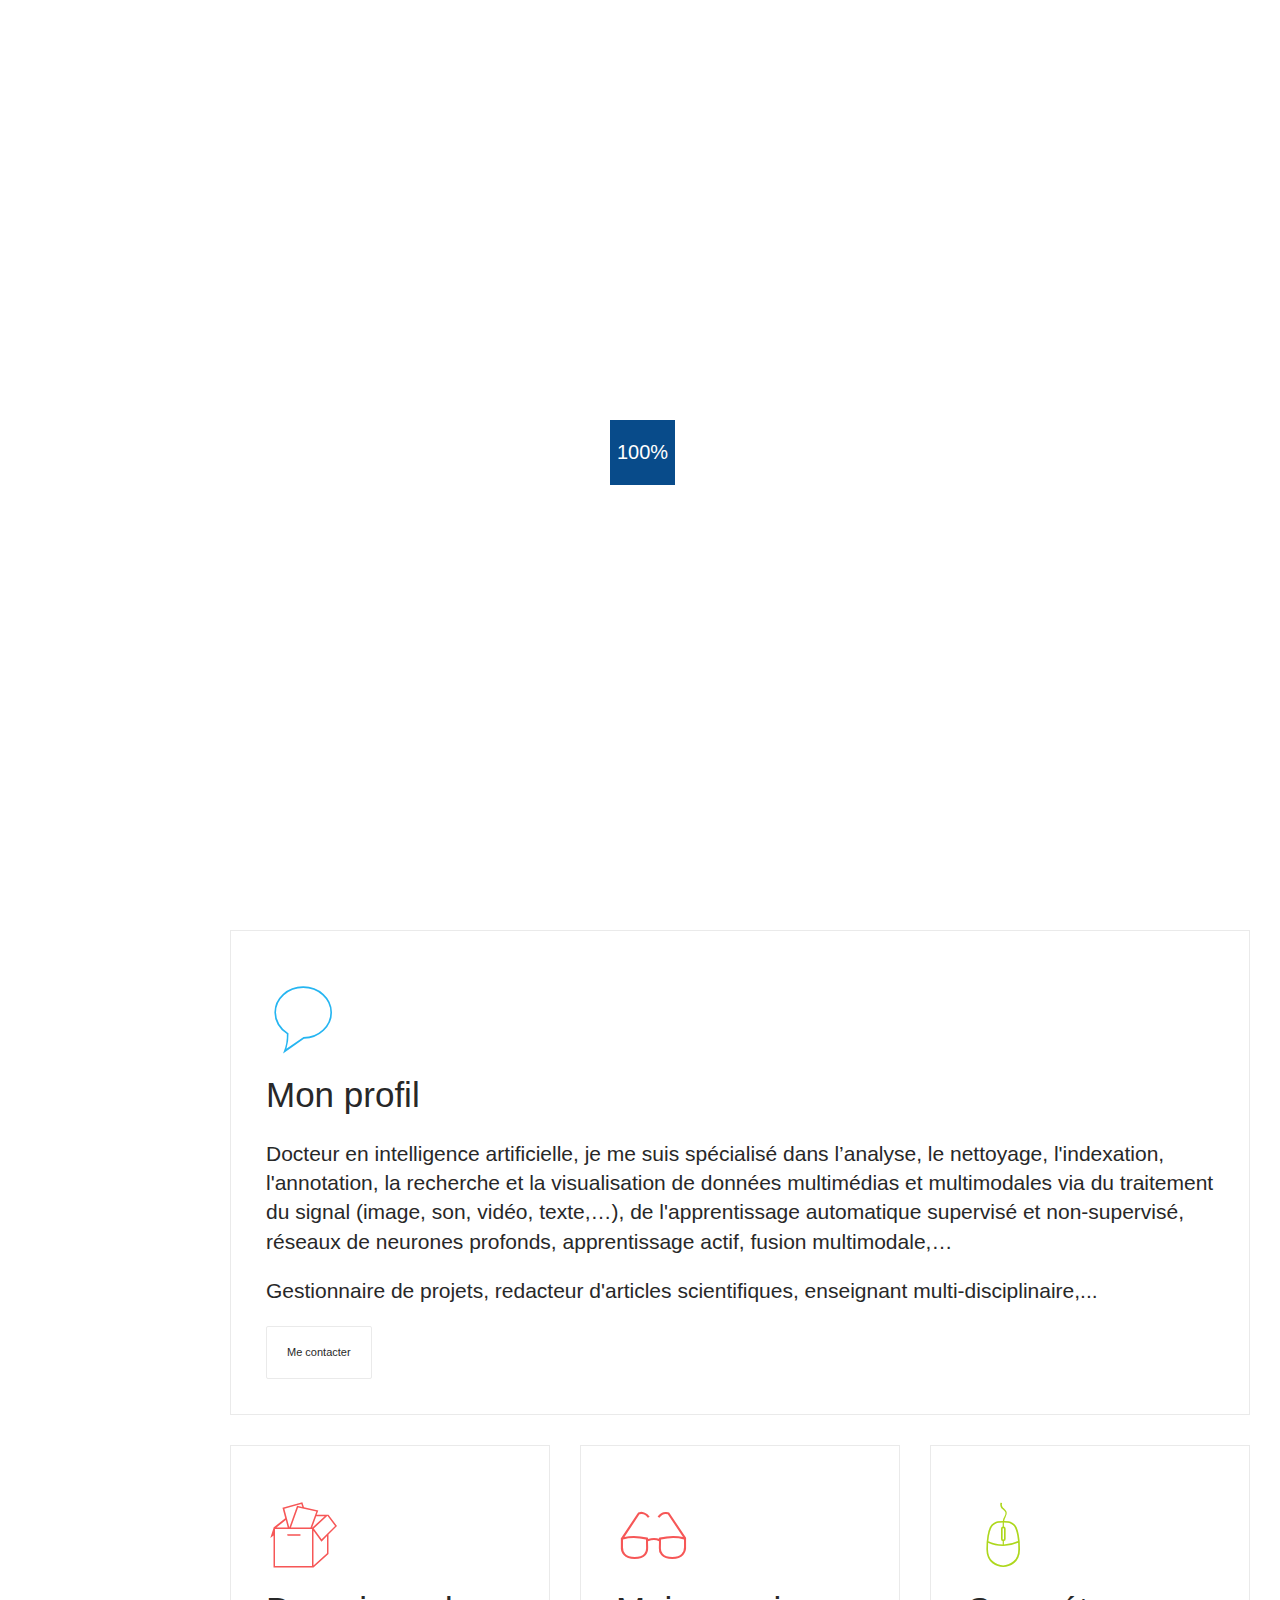
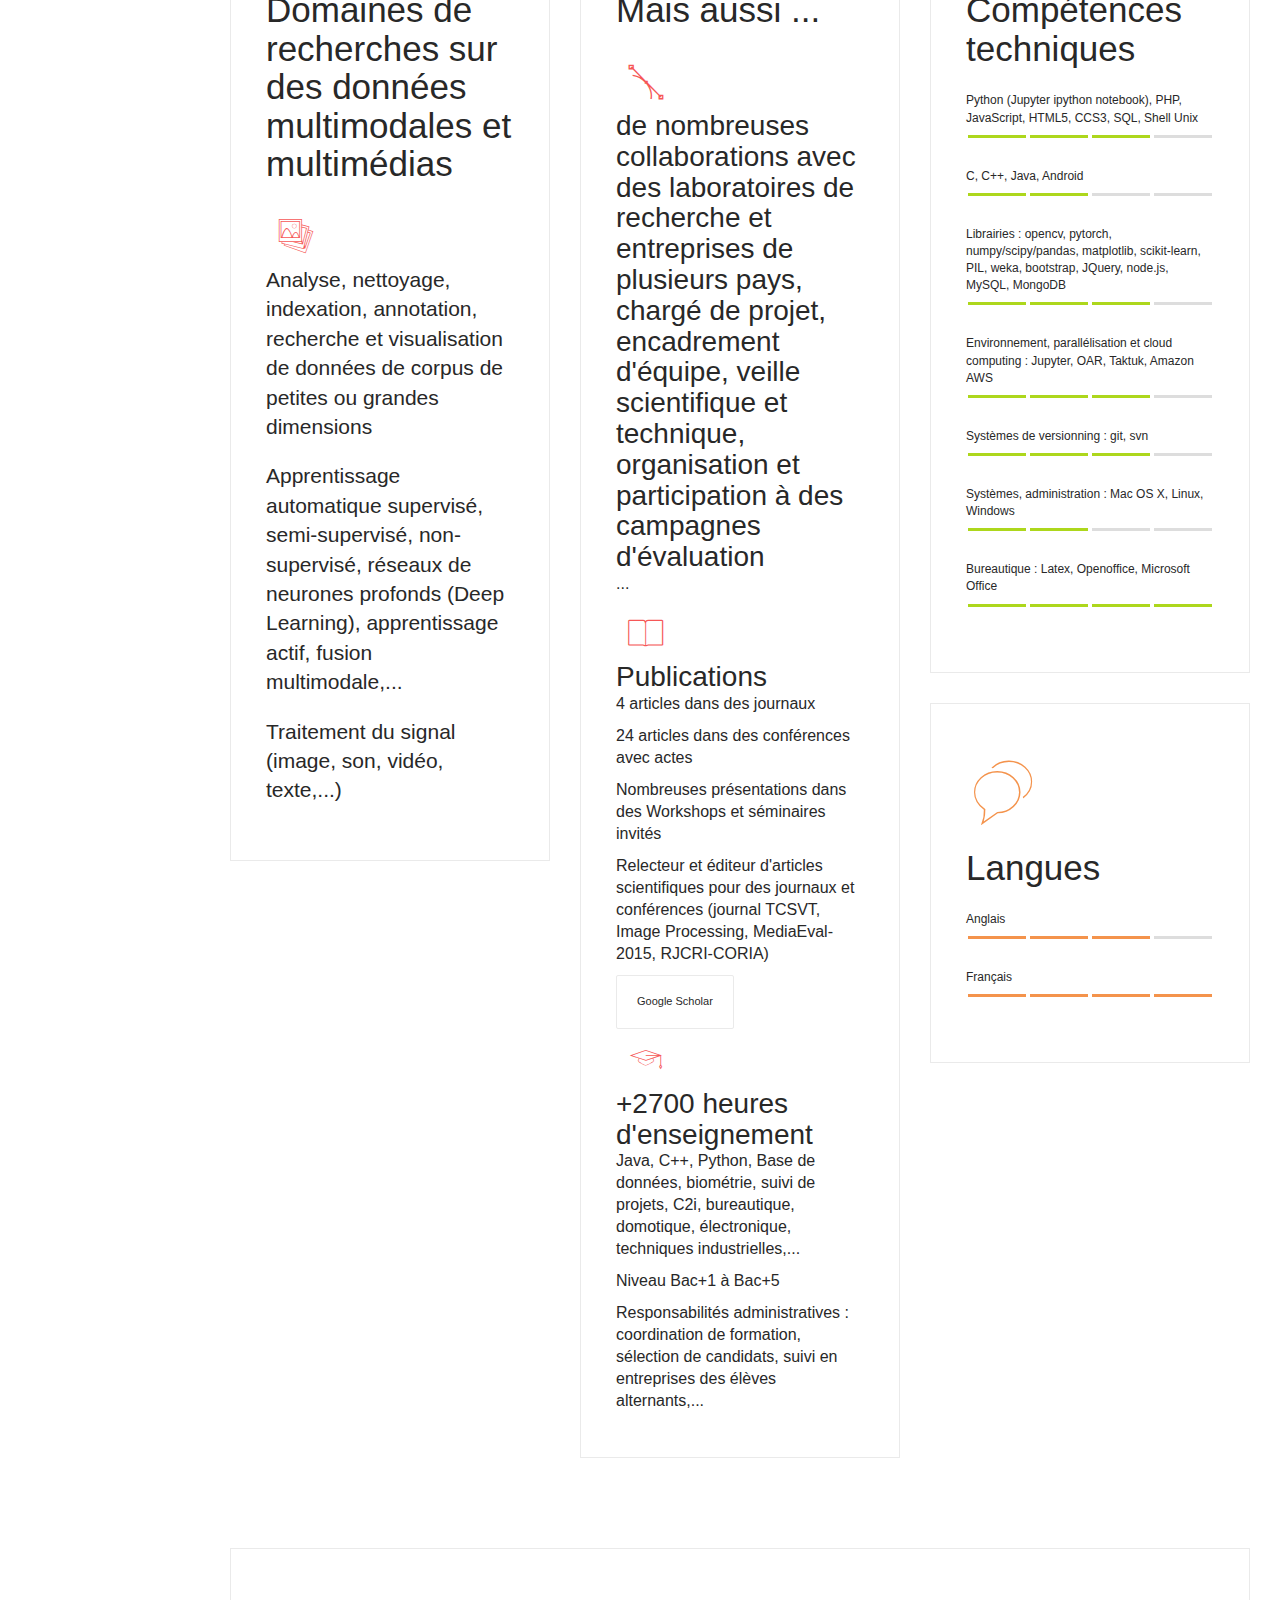
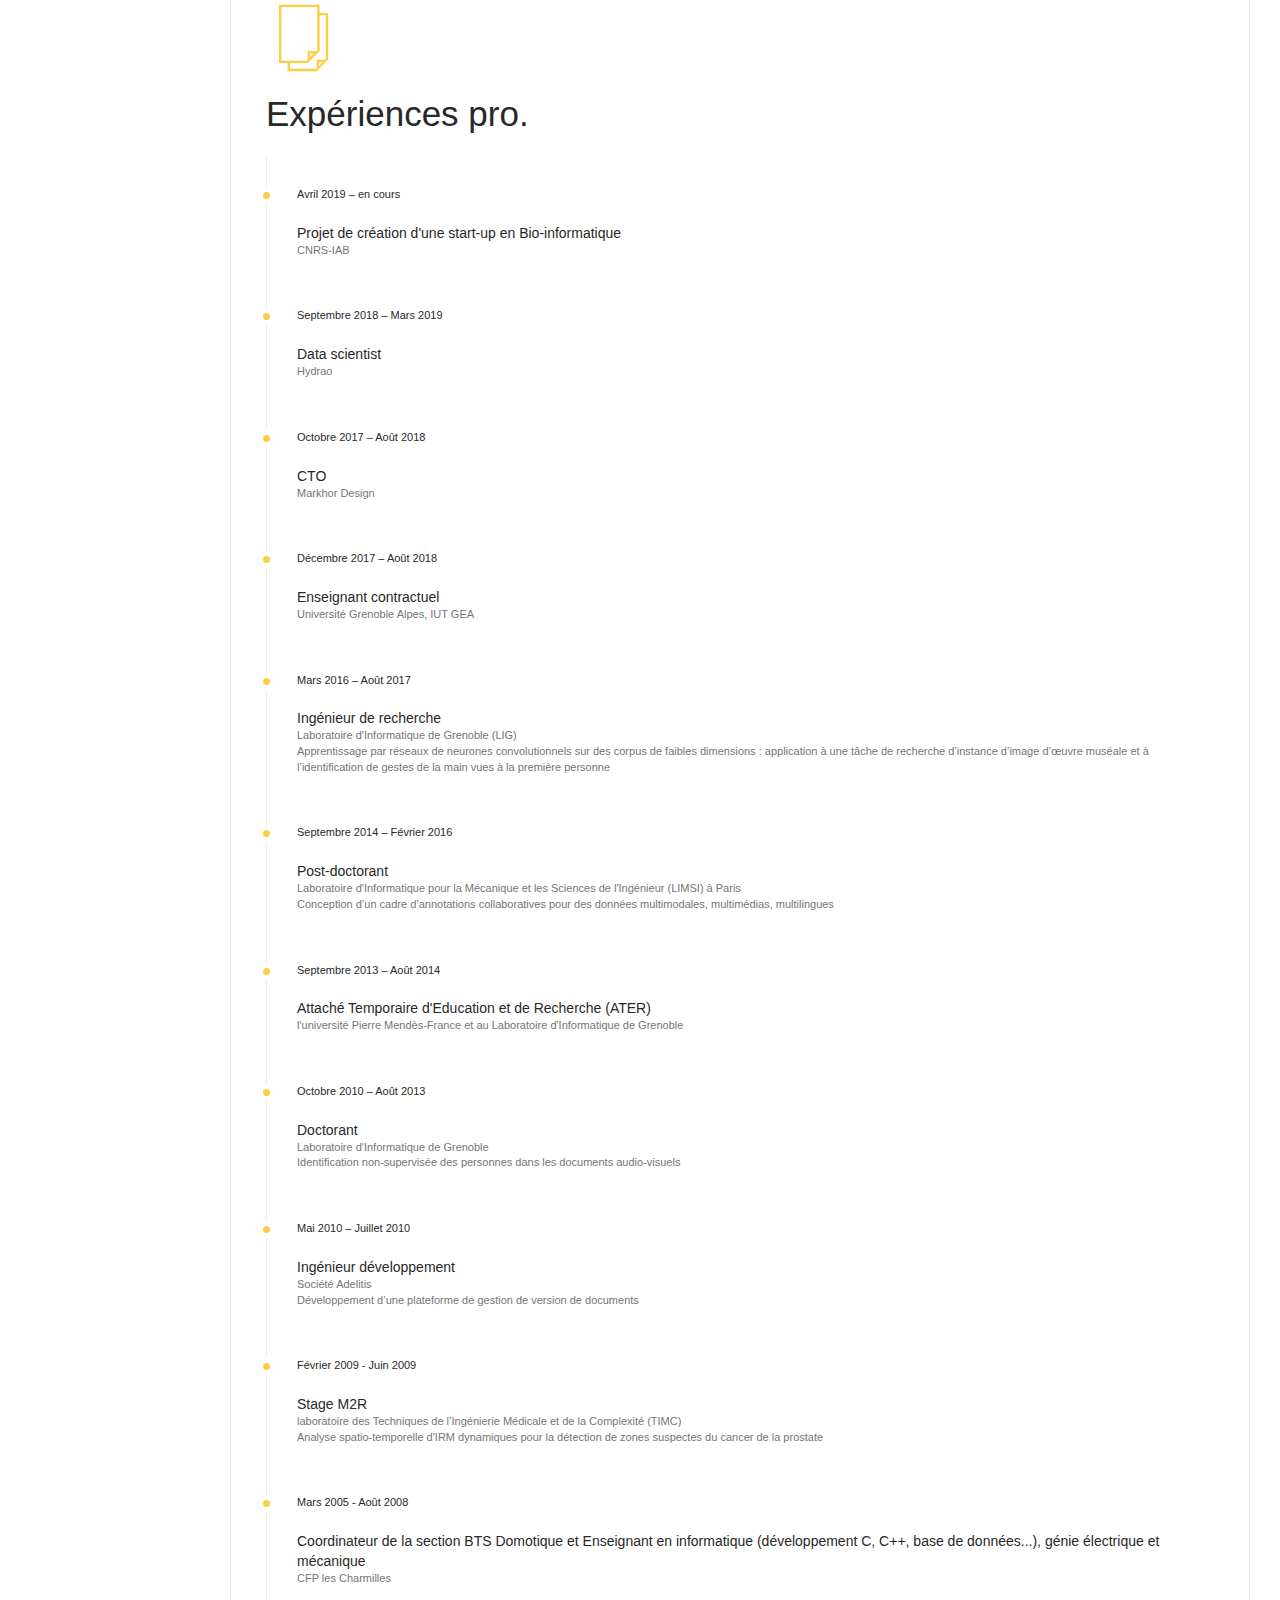
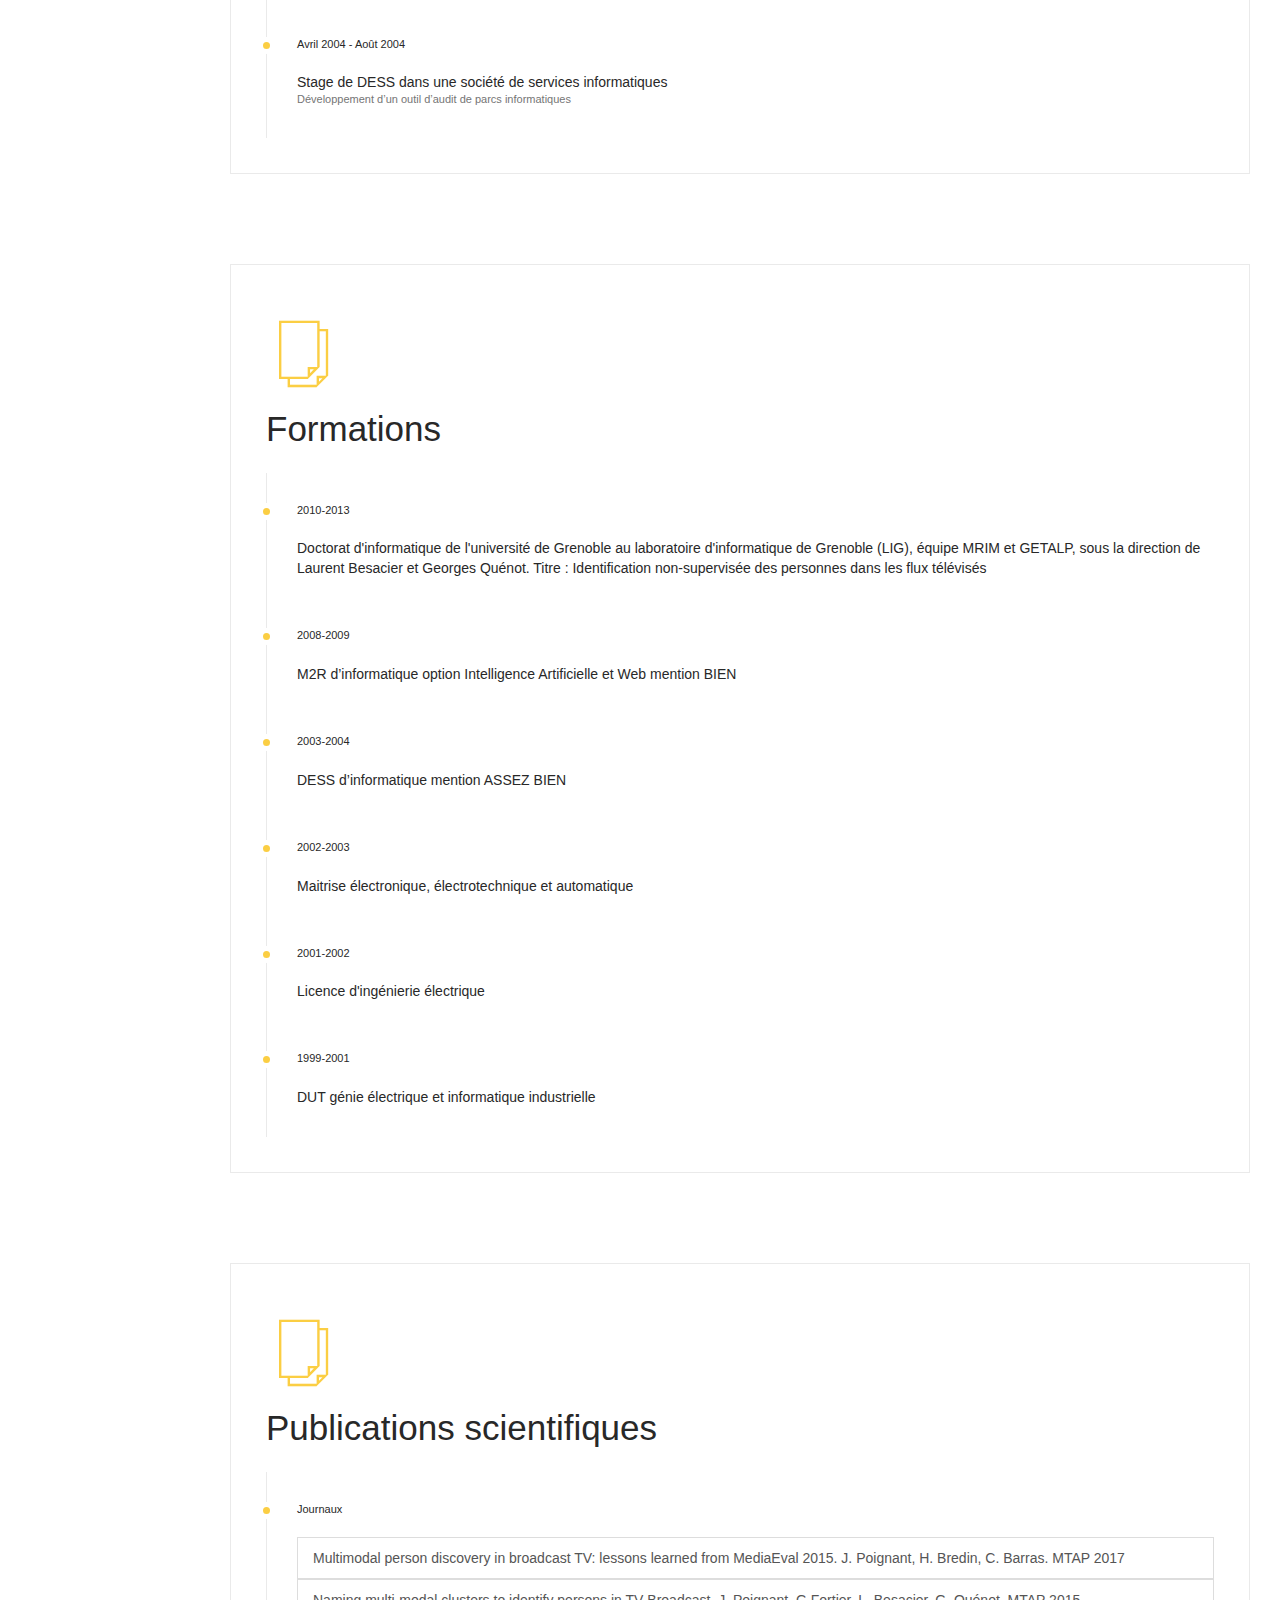
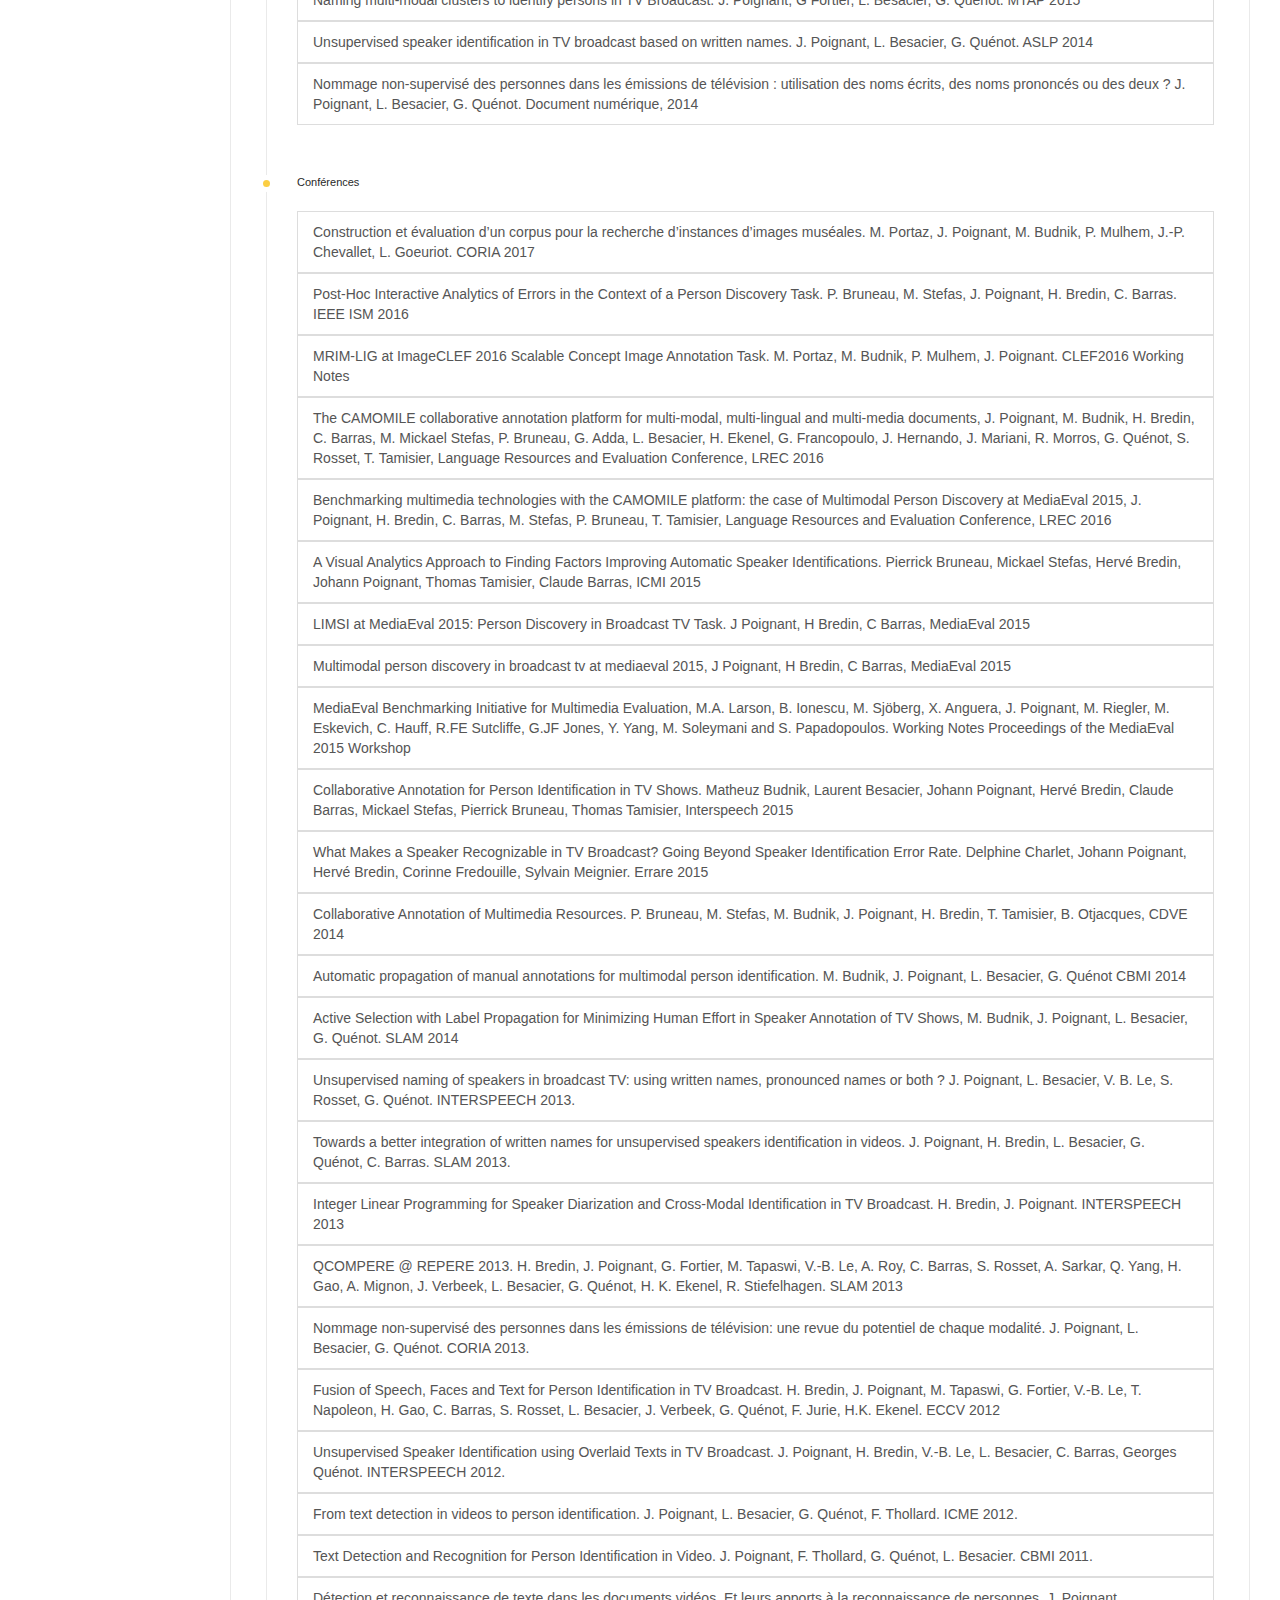
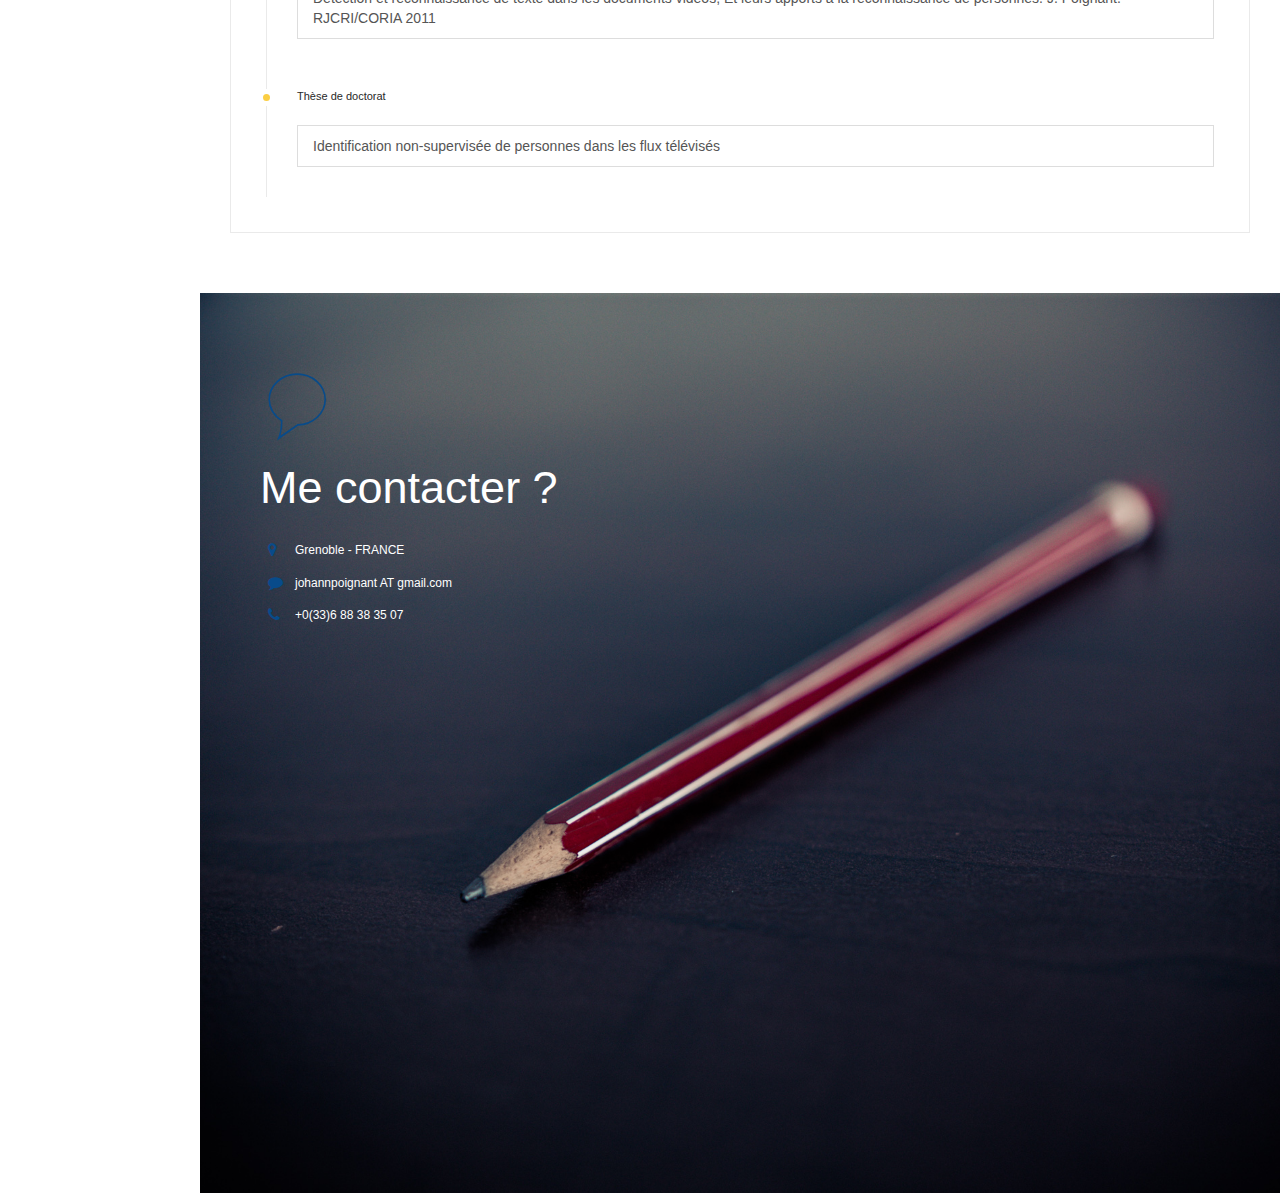
<file: index.html>
<!DOCTYPE html>
<html lang="fr">
<head>
  <title>Johann Poignant</title>
  <meta http-equiv="Content-Type" content="text/html; charset=UTF-8" />
  <meta name="viewport" content="width=device-width, initial-scale=1">
  <meta name="author" content="Johann Poignant" />  
  <meta name="description" content="Johann Poignant, ingénieur de recherche">
  <meta name="keywords" content="ingenieur, informatique, Traitement du signal, apprentissage automatique, deep learning, fusion multimodale, recherche d’information, interactions homme-machine, annotation de données multi-modales, C, C++, Python, PHP, JavaScript, HTML5, CSS3, bootstrap, SQL, opencv, pytorch, Mac OS X, Linux, Windows, git, svn">

  <link rel="stylesheet" href="css/bootstrap.min.css">
  <link rel="stylesheet" type="text/css" href="css/font-awesome.min.css" />
  <link rel="stylesheet" type="text/css" href="css/animations.css" />
  <link rel="stylesheet" type="text/css" href="css/flaticon.css" />
  <link rel="stylesheet" href="css/style.css" type="text/css">

  <script type="text/javascript" src="js/jquery-1.10.2.min.js"></script>
  <script type="text/javascript" src="js/bootstrap.min.js"></script>
  <script type="text/javascript" src="js/page-loader.js"></script>
  <script type="text/javascript" src="js/jquery.appear.js"></script>
  <script type="text/javascript" src="js/waypoints.min.js"></script>
  <script src="js/script.js"></script>
</head>

<body>

  <div id="page-loader">  </div>

  <header id="nav-content" class="vertical-nav nav-white">
    <div class="my-logo">
      <a class="js-scrollTo" href="#profile"><img src="images/moi.jpg" alt="" /></a>
    </div>
      
    <ul class="menu nav me-nav rotate-icon">
      <li class="menu-item"><a class="js-scrollTo" href="#resume"> <span> Mon profil </span><i class="fa fa-user"></i></a></li>
      <li class="menu-item"><a class="js-scrollTo" href="#Expe"> <span> Expériences pro. </span><i class="fa fa-briefcase"></i></a></li>
      <li class="menu-item"><a class="js-scrollTo" href="#Formation"> <span> Formations </span><i class="fa fa-graduation-cap"></i></a></li>
      <li class="menu-item"><a class="js-scrollTo" href="#Publi"> <span> Publications </span><i class="fa fa-pencil-square-o"></i></a></li>
      <li class="menu-item"><a class="js-scrollTo" href="#contact"> <span> Contact </span><i class="fa fa-envelope-o"></i></a></li>
    </ul>
  </header>

  <div id="page-content">
    <section id="profile" class="black">
      <div class="content padded dark">
        <div class="top-bar">
          <div class="pull-left">
            <ul class="social-icons si-pull-up">
              <li id="LanguageVersion"><a href="http://johannpoignant.github.io/index_en.html"><img class="fa" src="images/FR-EN.png" alt="English version"></a></li>
            </ul>
          </div>
          <div class="pull-right">
            <ul class="social-icons si-pull-up">
              <li><a href="https://www.linkedin.com/in/johann-poignant-33b593137" target="_blank"><i class="fa fa-linkedin"></i></a></li>
              <li><a href="https://github.com/johannpoignant" target="_blank"><i class="fa fa-github"></i></a></li>
              <!--<li><a href="https://scholar.google.fr/citations?user=BxwURbMAAAAJ&hl=fr" target="_blank"><img class="fa" id="scholarIcon" src="images/Google-Scholar.png" alt="Google scholar"></a></li>-->
            </ul>
          </div>
        </div>
        
        <div class="profile-content">
          <h2 class="short">Johann Poignant</h2>
          <h5>Chercheur en intelligence artificielle</h5>
        </div>
        
        <div class="bottom-bar profile-bottom-bar hidden-xs">
          <ul class="list-inline">
            <li><i class="inline-icon icon-before-and-after text-primary fa fa-map-marker"></i>Grenoble - FRANCE</li>
            <li><i class="inline-icon icon-before-and-after text-primary fa fa-envelope-o"></i>johannpoignant AT gmail.com</li>
            <li><i class="inline-icon icon-before-and-after text-primary fa fa-phone"></i>+0(33)6 88 38 35 07</li>
            <li><i class="inline-icon icon-before-and-after text-primary fa fa-pencil-square-o"></i> <a href="https://scholar.google.fr/citations?user=BxwURbMAAAAJ" target="_blank">Google Scholar</a></li>
          </ul>
        </div>
      </div>      
    </section>

    <section id="resume">  
      <div class="content padded-short">
        <div class="row">
          <div class="col-md-12">
            <div class="resume-box animated slide-in-top">
              <i class="title-icon text-blue flaticon-speech43"></i>
              <h3>Mon profil</h3>
                <p class="lead">Docteur en intelligence artificielle, je me suis spécialisé dans l’analyse, le nettoyage, l'indexation, l'annotation, la recherche et la visualisation de données multimédias et multimodales via du traitement du signal (image, son, vidéo, texte,…), de l'apprentissage automatique supervisé et non-supervisé, réseaux de neurones profonds, apprentissage actif, fusion multimodale,…
                <p class="lead">Gestionnaire de projets, redacteur d'articles scientifiques, enseignant multi-disciplinaire,...</p>
              <a href="#contact" class="btn btn-default">Me contacter</a>
            </div> 
          </div>
        </div>    
        <div class="row">
          <div class="col-md-6 col-lg-4">
            <div class="resume-box animated slide-in-left">
              <i class="title-icon text-red flaticon-open79"></i>
              <h3>Domaines de recherches sur des données multimodales et multimédias</h3>
              <div class="speciality">
                <i class="speciality-icon sub-icon-skill text-red flaticon-pictures1"></i>
                <div class="speciality-content">
                  <p class="lead">Analyse, nettoyage, indexation, annotation, recherche et visualisation de données de corpus de petites ou grandes dimensions </p>
                  <p class="lead">Apprentissage automatique supervisé, semi-supervisé, non-supervisé, réseaux de neurones profonds (Deep Learning), apprentissage actif, fusion multimodale,...</p>
                  <p class="lead">Traitement du signal (image, son, vidéo, texte,...)</p>
                </div>
              </div>
            </div>            
          </div>

          <div class="col-md-6 col-lg-4">
            <div class="resume-box animated slide-in-top appear-second">
              <i class="title-icon text-red flaticon-black179"></i>
              <h3>Mais aussi ...</h3>              
              <div class="speciality">
                <i class="speciality-icon sub-icon-skill text-red flaticon-anchor13"></i>
                <div class="speciality-content">
                  <h4 class="short">de nombreuses collaborations avec des laboratoires de recherche et entreprises de plusieurs pays, chargé de projet, encadrement d'équipe, veille scientifique et technique, organisation et participation à des campagnes d'évaluation</h4>
                  <p class="speciaity-description">...</p>
                </div>
              </div>
              <div class="speciality">
                <i class="speciality-icon sub-icon-skill text-red flaticon-book82"></i>
                <div class="speciality-content">
                  <h4 class="short">Publications</h4>
                  <p class="speciaity-description">4 articles dans des journaux</p>
                  <p class="speciaity-description">24 articles dans des conférences avec actes</p>
				  <p class="speciaity-description">Nombreuses présentations dans des Workshops et séminaires invités</p>
                  <p class="speciaity-description">Relecteur et éditeur d'articles scientifiques pour des journaux et conférences (journal TCSVT, Image Processing, MediaEval-2015, RJCRI-CORIA)</p>
                  <a href="https://scholar.google.fr/citations?user=BxwURbMAAAAJ" target="_blank" class="btn btn-default">Google Scholar</a>
                </div>
              </div>              
              <div class="speciality">
                <i class="speciality-icon sub-icon-skill text-red flaticon-graduates1"></i>
                <div class="speciality-content">
                  <h4 class="short">+2700 heures d'enseignement</h4>
                  <p class="speciaity-description">Java, C++, Python, Base de données, biométrie, suivi de projets, C2i, bureautique, domotique, électronique, techniques industrielles,...</p>
                  <p class="speciaity-description">Niveau Bac+1 à Bac+5</p>
                  <p class="speciaity-description">Responsabilités administratives : coordination de formation, sélection de candidats, suivi en entreprises des élèves alternants,...</p>
                </div>
              </div> 
            </div>
          </div>

          <div class="col-md-6 col-lg-4">            
            <div class="resume-box animated slide-in-right">
              <i class="title-icon text-green flaticon-mouse19"></i>
              <h3>Compétences techniques</h3>                               
              <div class="skill">
                <span class="skill-name"> Python (Jupyter ipython notebook), PHP, JavaScript, HTML5, CCS3, SQL, Shell Unix </span>
                <div class="skill-bar sb-green">
                  <div class="skill-rate-on"></div>
                  <div class="skill-rate-on"></div>
                  <div class="skill-rate-on"></div>
                  <div class="skill-rate-off"></div>
                </div>
              </div>  
              <div class="skill">
                <span class="skill-name"> C, C++, Java, Android </span>
                <div class="skill-bar sb-green">
                  <div class="skill-rate-on"></div>
                  <div class="skill-rate-on"></div>
                  <div class="skill-rate-off"></div>
                  <div class="skill-rate-off"></div>
                </div>
              </div>  
              <div class="skill">
                <span class="skill-name"> Librairies : opencv, pytorch, numpy/scipy/pandas, matplotlib, scikit-learn, PIL, weka, bootstrap, JQuery, node.js, MySQL, MongoDB </span>
                <div class="skill-bar sb-green">
                  <div class="skill-rate-on"></div>
                  <div class="skill-rate-on"></div>
                  <div class="skill-rate-on"></div>
                  <div class="skill-rate-off"></div>
                </div>
              </div>                
              <div class="skill">
                <span class="skill-name"> Environnement, parallélisation et cloud computing : Jupyter, OAR, Taktuk, Amazon AWS </span>
                <div class="skill-bar sb-green">
                  <div class="skill-rate-on"></div>
                  <div class="skill-rate-on"></div>
                  <div class="skill-rate-on"></div>
                  <div class="skill-rate-off"></div>
                </div>
              </div>                
              <div class="skill">
                <span class="skill-name"> Systèmes de versionning : git, svn </span>
                <div class="skill-bar sb-green">
                  <div class="skill-rate-on"></div>
                  <div class="skill-rate-on"></div>
                  <div class="skill-rate-on"></div>
                  <div class="skill-rate-off"></div>
                </div>
              </div>      
              <div class="skill">
                <span class="skill-name"> Systèmes, administration : Mac OS X, Linux, Windows </span>
                <div class="skill-bar sb-green">
                  <div class="skill-rate-on"></div>
                  <div class="skill-rate-on"></div>
                  <div class="skill-rate-off"></div>
                  <div class="skill-rate-off"></div>
                </div>
              </div>               
			  <div class="skill">
                <span class="skill-name"> Bureautique : Latex, Openoffice, Microsoft Office </span>
                <div class="skill-bar sb-green">
                  <div class="skill-rate-on"></div>
                  <div class="skill-rate-on"></div>
                  <div class="skill-rate-on"></div>
                  <div class="skill-rate-on"></div>
                </div>
              </div>                            
            </div>
          </div>
          <div class="col-md-6 col-lg-4">            
            <div class="resume-box animated slide-in-bottom appear-second">
              <i class="title-icon text-orange flaticon-chat25"></i>
              <h3>Langues</h3>
              <div class="skill">
                <span class="skill-name">Anglais</span>
                <div class="skill-bar sb-orange">
                  <div class="skill-rate-on"></div>
                    <div class="skill-rate-on"></div>
                    <div class="skill-rate-on"></div>
                    <div class="skill-rate-off"></div>
                </div>
              </div>
              <div class="skill">
                <span class="skill-name">Français</span>
                <div class="skill-bar sb-orange">
                  <div class="skill-rate-on"></div>
                    <div class="skill-rate-on"></div>
                    <div class="skill-rate-on"></div>
                    <div class="skill-rate-on"></div>
                </div>
              </div>
            </div>
          </div>
        </div>
      </div>
    </section>
  
    <section id="Expe">
      <div class="content padded-short">
        <div class="row">      
          <div class="col-md-12">            
            <div class="resume-box animated slide-in-right">
              <i class="title-icon text-yellow flaticon-document56"></i>
              <h3>Expériences pro.</h3>
              <div class="timeline">
                <div class="timeline-event te-yellow  animated slide-in-right">
                  <div class="event-date"> Avril 2019 – en cours </div>
                  <div class="event-name"> Projet de création d'une start-up en Bio-informatique </div>
                  <div class="event-description"> CNRS-IAB </div>
                </div> 
                <div class="timeline-event te-yellow  animated slide-in-right">
                  <div class="event-date"> Septembre 2018 – Mars 2019 </div>
                  <div class="event-name"> Data scientist </div>
                  <div class="event-description"> Hydrao </div>
                </div> 
                <div class="timeline-event te-yellow  animated slide-in-right">
                  <div class="event-date"> Octobre 2017 – Août 2018 </div>
                  <div class="event-name"> CTO </div>
                  <div class="event-description"> Markhor Design </div>
                </div>                	
                <div class="timeline-event te-yellow  animated slide-in-right">
                  <div class="event-date"> Décembre 2017 – Août 2018 </div>
                  <div class="event-name"> Enseignant contractuel </div>
                  <div class="event-description"> Université Grenoble Alpes, IUT GEA </div>
                </div>              	
                <div class="timeline-event te-yellow  animated slide-in-right">
                  <div class="event-date"> Mars 2016 – Août 2017 </div>
                  <div class="event-name"> Ingénieur de recherche </div>
                  <div class="event-description"> Laboratoire d'Informatique de Grenoble (LIG) </div>
                  <div class="event-description"> Apprentissage par réseaux de neurones convolutionnels sur des corpus de faibles dimensions : application à une tâche de recherche d’instance d’image d’œuvre muséale et à l’identification de gestes de la main vues à la première personne </div>
                </div>
                <div class="timeline-event te-yellow  animated slide-in-right">    
                  <div class="event-date"> Septembre 2014 – Février 2016</div>
                  <div class="event-name"> Post-doctorant </div>
                  <div class="event-description"> Laboratoire d'Informatique pour la Mécanique et les Sciences de l'Ingénieur (LIMSI) à Paris </div>
                  <div class="event-description"> Conception d’un cadre d’annotations collaboratives pour des données multimodales, multimédias, multilingues </div>
                </div>
                <div class="timeline-event te-yellow  animated slide-in-right">    
                  <div class="event-date"> Septembre 2013 – Août 2014 </div>
                  <div class="event-name"> Attaché Temporaire d'Education et de Recherche (ATER) </div>
                  <div class="event-description"> l'université Pierre Mendès-France et au Laboratoire d'Informatique de Grenoble </div>
                </div>
                <div class="timeline-event te-yellow  animated slide-in-right">    
                  <div class="event-date"> Octobre 2010 – Août 2013 </div>
                  <div class="event-name"> Doctorant </div>
                  <div class="event-description"> Laboratoire d'Informatique de Grenoble </div>
                  <div class="event-description"> Identification non-supervisée des personnes dans les documents audio-visuels </div>
                </div>
                <div class="timeline-event te-yellow  animated slide-in-right">    
                  <div class="event-date"> Mai 2010 – Juillet 2010 </div>
                  <div class="event-name"> Ingénieur développement </div>
                  <div class="event-description"> Société Adelitis </div>
                  <div class="event-description"> Développement d’une plateforme de gestion de version de documents </div>
                </div>
                <div class="timeline-event te-yellow  animated slide-in-right">    
                  <div class="event-date"> Février 2009 - Juin 2009 </div>
                  <div class="event-name"> Stage M2R </div>
                  <div class="event-description"> laboratoire des Techniques de l’Ingénierie Médicale et de la Complexité (TIMC) </div>
                  <div class="event-description"> Analyse spatio-temporelle d'IRM dynamiques pour la détection de zones suspectes du cancer de la prostate </div>
                </div>
                <div class="timeline-event te-yellow  animated slide-in-right">    
                  <div class="event-date"> Mars 2005 - Août 2008 </div>
                  <div class="event-name"> Coordinateur de la section BTS Domotique et Enseignant en informatique (développement C, C++, base de données...), génie électrique et mécanique </div>
                  <div class="event-description"> CFP les Charmilles </div>
                </div>
                <div class="timeline-event te-yellow  animated slide-in-right">    
                  <div class="event-date"> Avril 2004 - Août 2004 </div>
                  <div class="event-name"> Stage de DESS dans une société de services informatiques </div>
                  <div class="event-description"> Développement d’un outil d’audit de parcs informatiques </div>
                </div>
              </div>
            </div>
          </div>
        </div>
      </div>
    </section>

    <section id="Formation">
      <div class="content padded-short">
        <div class="row">      
          <div class="col-md-12">            
            <div class="resume-box animated slide-in-right">
              <i class="title-icon text-yellow flaticon-document56"></i>
              <h3>Formations</h3>
              <div class="timeline">
                <div class="timeline-event te-yellow  animated slide-in-right"> 
                  <div class="event-date"> 2010-2013 </div>
                  <div class="event-name"> Doctorat d'informatique de l'université de Grenoble au laboratoire d'informatique de Grenoble (LIG), équipe MRIM et GETALP, sous la direction de Laurent Besacier et Georges Quénot. Titre : Identification non-supervisée des personnes dans les flux télévisés </div>
                </div>
                <div class="timeline-event te-yellow  animated slide-in-right"> 
                  <div class="event-date"> 2008-2009 </div>
                  <div class="event-name"> M2R d’informatique option Intelligence Artificielle et Web mention BIEN </div>
                </div>
                <div class="timeline-event te-yellow  animated slide-in-right"> 
                  <div class="event-date"> 2003-2004 </div>
                  <div class="event-name"> DESS d’informatique mention ASSEZ BIEN </div>
                </div>
                <div class="timeline-event te-yellow  animated slide-in-right"> 
                  <div class="event-date"> 2002-2003 </div>
                  <div class="event-name"> Maitrise électronique, électrotechnique et automatique </div>
                </div>
                <div class="timeline-event te-yellow  animated slide-in-right"> 
                  <div class="event-date"> 2001-2002 </div>
                  <div class="event-name"> Licence d'ingénierie électrique </div>
                </div>
                <div class="timeline-event te-yellow  animated slide-in-right"> 
                  <div class="event-date"> 1999-2001 </div>
                  <div class="event-name"> DUT génie électrique et informatique industrielle </div>
                </div>
              </div>
            </div>
          </div>
        </div>
      </div>
    </section>

    <section id="Publi">
      <div class="content padded-short">
        <div class="row">      
          <div class="col-md-12">            
            <div class="resume-box animated slide-in-right">
              <i class="title-icon text-yellow flaticon-document56"></i>
              <h3>Publications scientifiques</h3>
              <div class="timeline">
                <div class="timeline-event te-yellow  animated slide-in-right"> 
                  <div class="event-date"> Journaux </div>
                  <div class="event-name"> <a href="pdf/POIGNANT--MTAP--2016.pdf" target="_blank" class="list-group-item"> Multimodal person discovery in broadcast TV: lessons learned from MediaEval 2015. J. Poignant, H. Bredin, C. Barras. MTAP 2017 </a> </div>
                  <div class="event-name"> <a href="pdf/POIGNANT--MTAP--2015.pdf" target="_blank" class="list-group-item"> Naming multi-modal clusters to identify persons in TV Broadcast. J. Poignant, G Fortier, L. Besacier, G. Qu&eacute;not. MTAP 2015 </a></div>
                  <div class="event-name"> <a href="pdf/POIGNANT--ASLP--2014.pdf" target="_blank" class="list-group-item">Unsupervised speaker identification in TV broadcast based on written names. J. Poignant, L. Besacier, G. Qu&eacute;not. ASLP 2014 </a></div>
                  <div class="event-name"> <a href="pdf/POIGNANT--DN--2014.pdf" target="_blank" class="list-group-item"> Nommage non-supervis&eacute; des personnes dans les &eacute;missions de t&eacute;l&eacute;vision : utilisation des noms &eacute;crits, des noms prononc&eacute;s ou des deux ? J. Poignant, L. Besacier, G. Qu&eacute;not. Document num&eacute;rique, 2014 </a></div>
                </div>
                <div class="timeline-event te-yellow  animated slide-in-right"> 
                  <div class="event-date"> Conférences </div>
                  <div class="event-name"> <a href="pdf/PORTAZ--CORIA--2017.pdf" target="_blank" class="list-group-item"> Construction et &eacute;valuation d’un corpus pour la recherche d’instances d’images mus&eacute;ales. M. Portaz, J. Poignant, M. Budnik, P. Mulhem, J.-P. Chevallet, L. Goeuriot. CORIA 2017 </a></div>
                  <div class="event-name"> <a href="pdf/BRUNEAU--ISM--2016.pdf" class="list-group-item"> Post-Hoc Interactive Analytics of Errors in the Context of a Person Discovery Task. P. Bruneau, M. Stefas, J. Poignant, H. Bredin, C. Barras. IEEE ISM 2016 </a></div>
                  <div class="event-name"> <a href="pdf/PORTAZ--IMAGECLEF--2016.pdf" target="_blank" class="list-group-item"> MRIM-LIG at ImageCLEF 2016 Scalable Concept Image Annotation Task. M. Portaz, M. Budnik, P. Mulhem, J. Poignant. CLEF2016 Working Notes</a></div>
                  <div class="event-name"> <a href="http://www.lrec-conf.org/proceedings/lrec2016/pdf/456_Paper.pdf" target="_blank" class="list-group-item"> The CAMOMILE collaborative annotation platform for multi-modal, multi-lingual and multi-media documents, J. Poignant, M. Budnik, H. Bredin, C. Barras, M. Mickael Stefas, P. Bruneau, G. Adda, L. Besacier, H. Ekenel, G. Francopoulo, J. Hernando, J. Mariani, R. Morros, G. Quénot, S. Rosset, T. Tamisier, Language Resources and Evaluation Conference, LREC 2016 </a></div>
                  <div class="event-name"> <a href="http://www.lrec-conf.org/proceedings/lrec2016/pdf/451_Paper.pdf" target="_blank" class="list-group-item"> Benchmarking multimedia technologies with the CAMOMILE platform: the case of Multimodal Person Discovery at MediaEval 2015, J. Poignant, H. Bredin, C. Barras, M. Stefas, P. Bruneau, T. Tamisier, Language Resources and Evaluation Conference, LREC 2016 </a></div>
                  <div class="event-name"> <a href="http://herve.niderb.fr/download/pdfs/Bruneau2015.pdf" target="_blank" class="list-group-item"> A Visual Analytics Approach to Finding Factors Improving Automatic Speaker Identifications. Pierrick Bruneau, Mickael Stefas, Herv&eacute; Bredin, Johann Poignant, Thomas Tamisier, Claude Barras, ICMI 2015 </a></div>
                  <div class="event-name"> <a href="http://ceur-ws.org/Vol-1436/Paper61.pdf" target="_blank" class="list-group-item"> LIMSI at MediaEval 2015: Person Discovery in Broadcast TV Task. J Poignant, H Bredin, C Barras, MediaEval 2015 </a></div>
                  <div class="event-name"> <a href="http://ceur-ws.org/Vol-1436/Paper3.pdf" target="_blank" class="list-group-item"> Multimodal person discovery in broadcast tv at mediaeval 2015, J Poignant, H Bredin, C Barras, MediaEval 2015 </a></div>
                  <div class="event-name"> <a href="" target="_blank" class="list-group-item">MediaEval Benchmarking Initiative for Multimedia Evaluation, M.A. Larson, B. Ionescu, M. Sjöberg, X. Anguera, J. Poignant, M. Riegler, M. Eskevich, C. Hauff, R.FE Sutcliffe, G.JF Jones, Y. Yang, M. Soleymani and S. Papadopoulos. Working Notes Proceedings of the MediaEval 2015 Workshop </a></div>
                  <div class="event-name"> <a href="http://herve.niderb.fr/download/pdfs/Budnik2015.pdf" target="_blank" class="list-group-item"> Collaborative Annotation for Person Identification in TV Shows. Matheuz Budnik, Laurent Besacier, Johann Poignant, Herv&eacute; Bredin, Claude Barras, Mickael Stefas, Pierrick Bruneau, Thomas Tamisier, Interspeech 2015 </a></div>
                  <div class="event-name"> <a href="http://errare2015.racai.ro/pdf/Charlet%20et%20al.pdf" target="_blank" class="list-group-item"> What Makes a Speaker Recognizable in TV Broadcast? Going Beyond Speaker Identification Error Rate. Delphine Charlet, Johann Poignant, Herv&eacute; Bredin, Corinne Fredouille, Sylvain Meignier. Errare 2015 </a></div>
                  <div class="event-name"> <a href="" class="list-group-item"> Collaborative Annotation of Multimedia Resources. P. Bruneau, M. Stefas, M. Budnik, J. Poignant, H. Bredin, T. Tamisier, B. Otjacques, CDVE 2014 </a></div>
                  <div class="event-name"> <a href="https://hal.inria.fr/file/index/docid/1002927/filename/draft.pdf" target="_blank" class="list-group-item"> Automatic propagation of manual annotations for multimodal person identification. M. Budnik, J. Poignant, L. Besacier, G. Qu&eacute;not CBMI 2014 </a></div>
                  <div class="event-name"> <a href="https://hal.archives-ouvertes.fr/hal-01055704/document" target="_blank" class="list-group-item"> Active Selection with Label Propagation for Minimizing Human Effort in Speaker Annotation of TV Shows, M. Budnik, J. Poignant, L. Besacier, G. Qu&eacute;not. SLAM 2014 </a></div>
                  <div class="event-name"> <a href="pdf/POIGNANT--INTERSPEECH--2013.pdf" target="_blank" class="list-group-item"> Unsupervised naming of speakers in broadcast TV: using written names, pronounced names or both ? J. Poignant, L. Besacier, V. B. Le, S. Rosset,  G. Qu&eacute;not. INTERSPEECH 2013. </a></div>
                  <div class="event-name"> <a href="pdf/POIGNANT--SLAM--2013.pdf" target="_blank" class="list-group-item"> Towards a better integration of written names for unsupervised speakers identification in videos. J. Poignant, H. Bredin, L. Besacier, G. Qu&eacute;not, C. Barras. SLAM 2013. </a></div>
                  <div class="event-name"> <a href="pdf/BREDIN--INTERSPEECH--2013.pdf" target="_blank" class="list-group-item"> Integer Linear Programming for Speaker Diarization and Cross-Modal Identification in TV Broadcast. H. Bredin, J. Poignant. INTERSPEECH 2013 </a></div>
                  <div class="event-name"> <a href="pdf/BREDIN--SLAM--2013.pdf" target="_blank" class="list-group-item"> QCOMPERE @ REPERE 2013. H. Bredin, J. Poignant, G. Fortier, M. Tapaswi, V.-B. Le, A. Roy, C. Barras,  S. Rosset, A. Sarkar, Q. Yang, H. Gao, A. Mignon, J. Verbeek, L. Besacier, G. Qu&eacute;not, H. K. Ekenel, R. Stiefelhagen. SLAM 2013 </a></div>
                  <div class="event-name"> <a href="pdf/POIGNANT--CORIA--2013.pdf" target="_blank" class="list-group-item"> Nommage non-supervis&eacute; des personnes dans les &eacute;missions de t&eacute;l&eacute;vision: une revue du potentiel de chaque modalit&eacute;. J. Poignant, L. Besacier, G. Qu&eacute;not. CORIA 2013. </a> </div>
                  <div class="event-name"> <a href="pdf/BREDIN--SLAM--2013.pdf" target="_blank" class="list-group-item"> Fusion of Speech, Faces and Text for Person Identification in TV Broadcast. H. Bredin, J. Poignant, M. Tapaswi, G. Fortier, V.-B. Le, T. Napoleon, H. Gao, C. Barras, S. Rosset, L. Besacier, J. Verbeek, G. Qu&eacute;not, F. Jurie, H.K. Ekenel. ECCV 2012 </a></div>
                  <div class="event-name"> <a href="pdf/POIGNANT--INTERSPEECH--2012.pdf" target="_blank" class="list-group-item"> Unsupervised Speaker Identification using Overlaid Texts in TV Broadcast. J. Poignant, H. Bredin, V.-B. Le, L. Besacier, C. Barras, Georges Qu&eacute;not. INTERSPEECH 2012. </a></div>
                  <div class="event-name"> <a href="pdf/POIGNANT--ICME--2012.pdf" target="_blank" class="list-group-item"> From text detection in videos to person identification. J. Poignant, L. Besacier, G. Qu&eacute;not, F. Thollard. ICME 2012. </a> </div>
                  <div class="event-name"> <a href="pdf/POIGNANT--CBMI--2011.pdf" target="_blank" class="list-group-item"> Text Detection and Recognition for Person Identification in Video. J. Poignant, F. Thollard, G. Qu&eacute;not, L. Besacier. CBMI 2011. </a></div>
                  <div class="event-name"> <a href="pdf/POIGNANT--RJCRI_CORIA--2011.pdf" target="_blank" class="list-group-item"> D&eacute;tection et reconnaissance de texte dans les documents vid&eacute;os, Et leurs apports &agrave; la reconnaissance de personnes. J. Poignant. RJCRI/CORIA 2011 </a></div>
                </div>
                <div class="timeline-event te-yellow  animated slide-in-right"> 
                  <div class="event-date"> Thèse de doctorat </div>
                  <div class="event-name"> <a href="pdf/POIGNANT--PHD--2013.pdf" target="_blank" class="list-group-item"> Identification non-supervis&eacute;e de personnes dans les flux t&eacute;l&eacute;vis&eacute;s </a> </div>
                </div>
              </div>
            </div>
          </div>
        </div>
      </div>
    </section>

    <section id="contact" class="black">
      <div class="content contact-content padded dark animated slide-in-left">
        <i class="title-icon text-primary flaticon-speech43"></i>
        <h2>Me contacter ?</h2>
          <ul class="list-unstyled list-unstyled-icons">
            <li><i class="inline-icon icon-before-and-after text-primary fa fa-map-marker"></i>Grenoble - FRANCE</li>
            <li><i class="inline-icon icon-before-and-after text-primary fa fa-comment"></i>johannpoignant AT gmail.com</li>
            <li><i class="inline-icon icon-before-and-after text-primary fa fa-phone"></i>+0(33)6 88 38 35 07</li>
          </ul>
      </div>
    </section>

  </div>
</body>
</html>
</file>
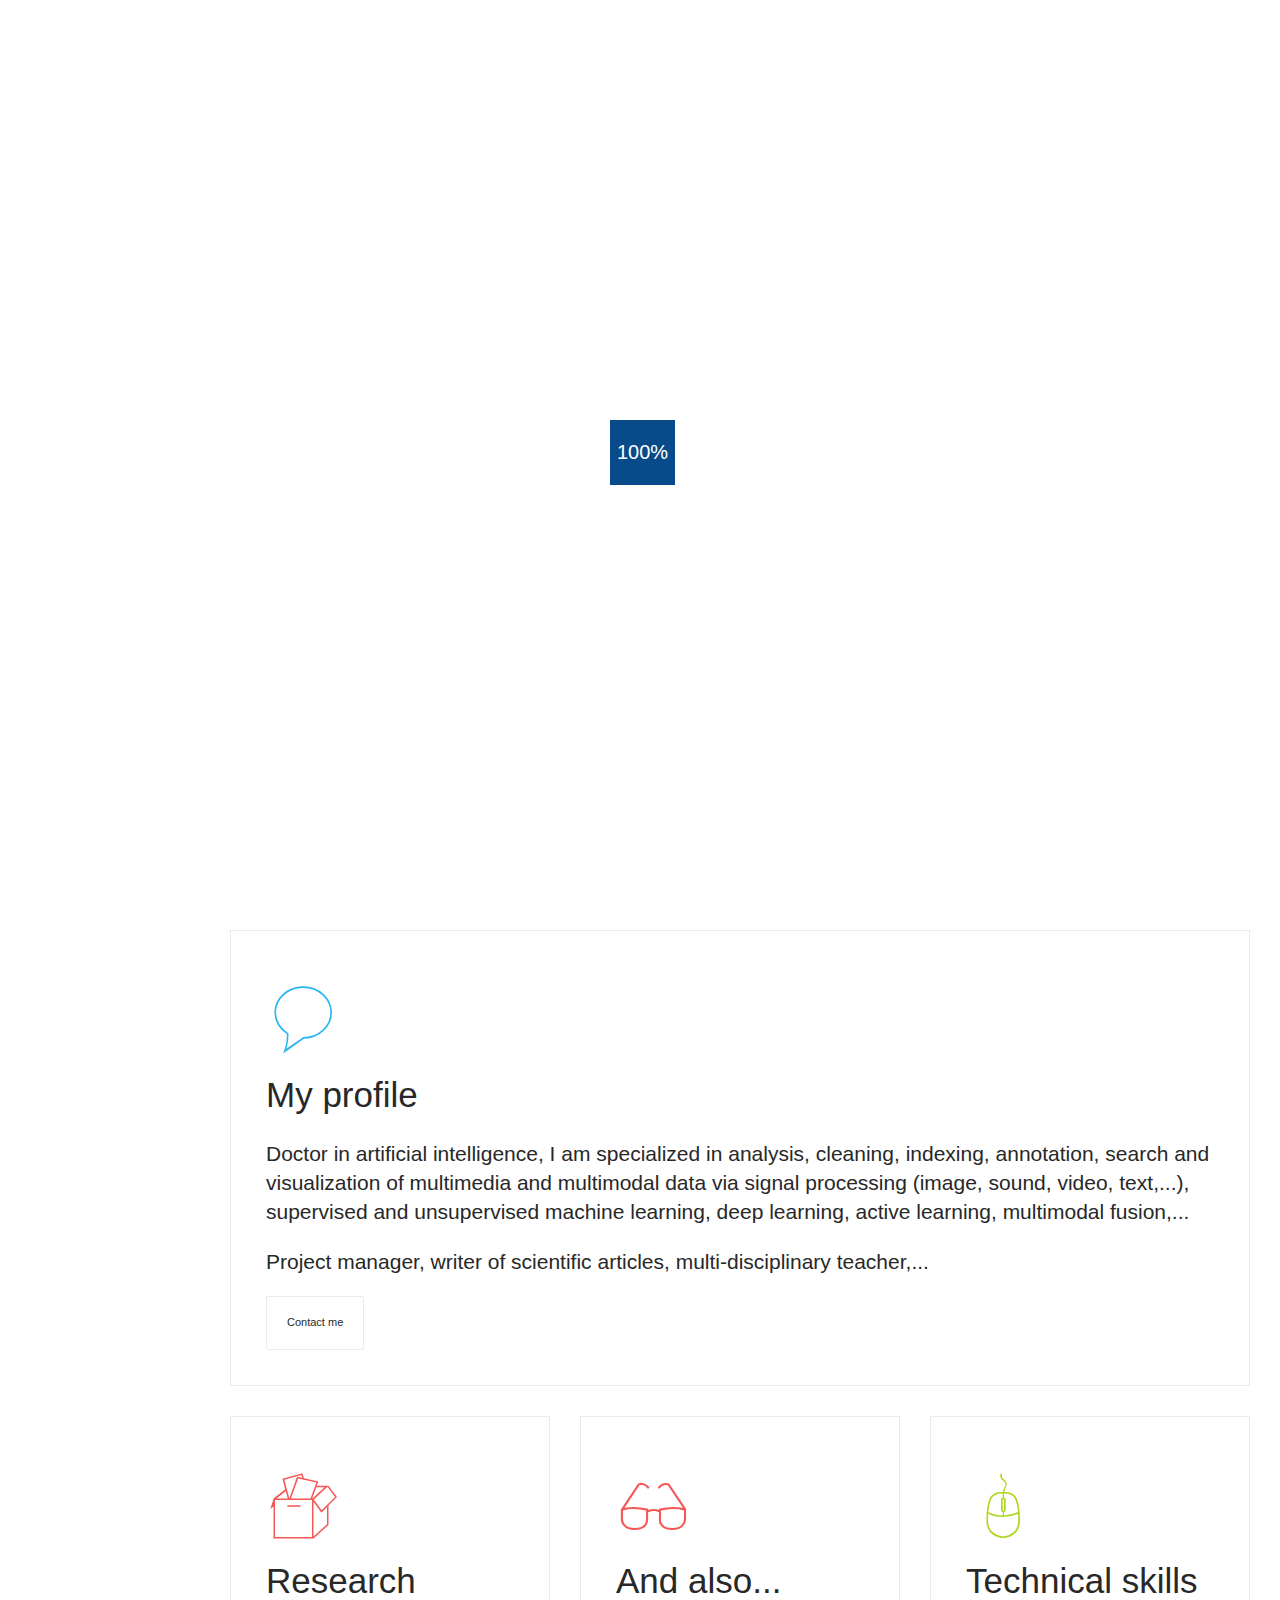
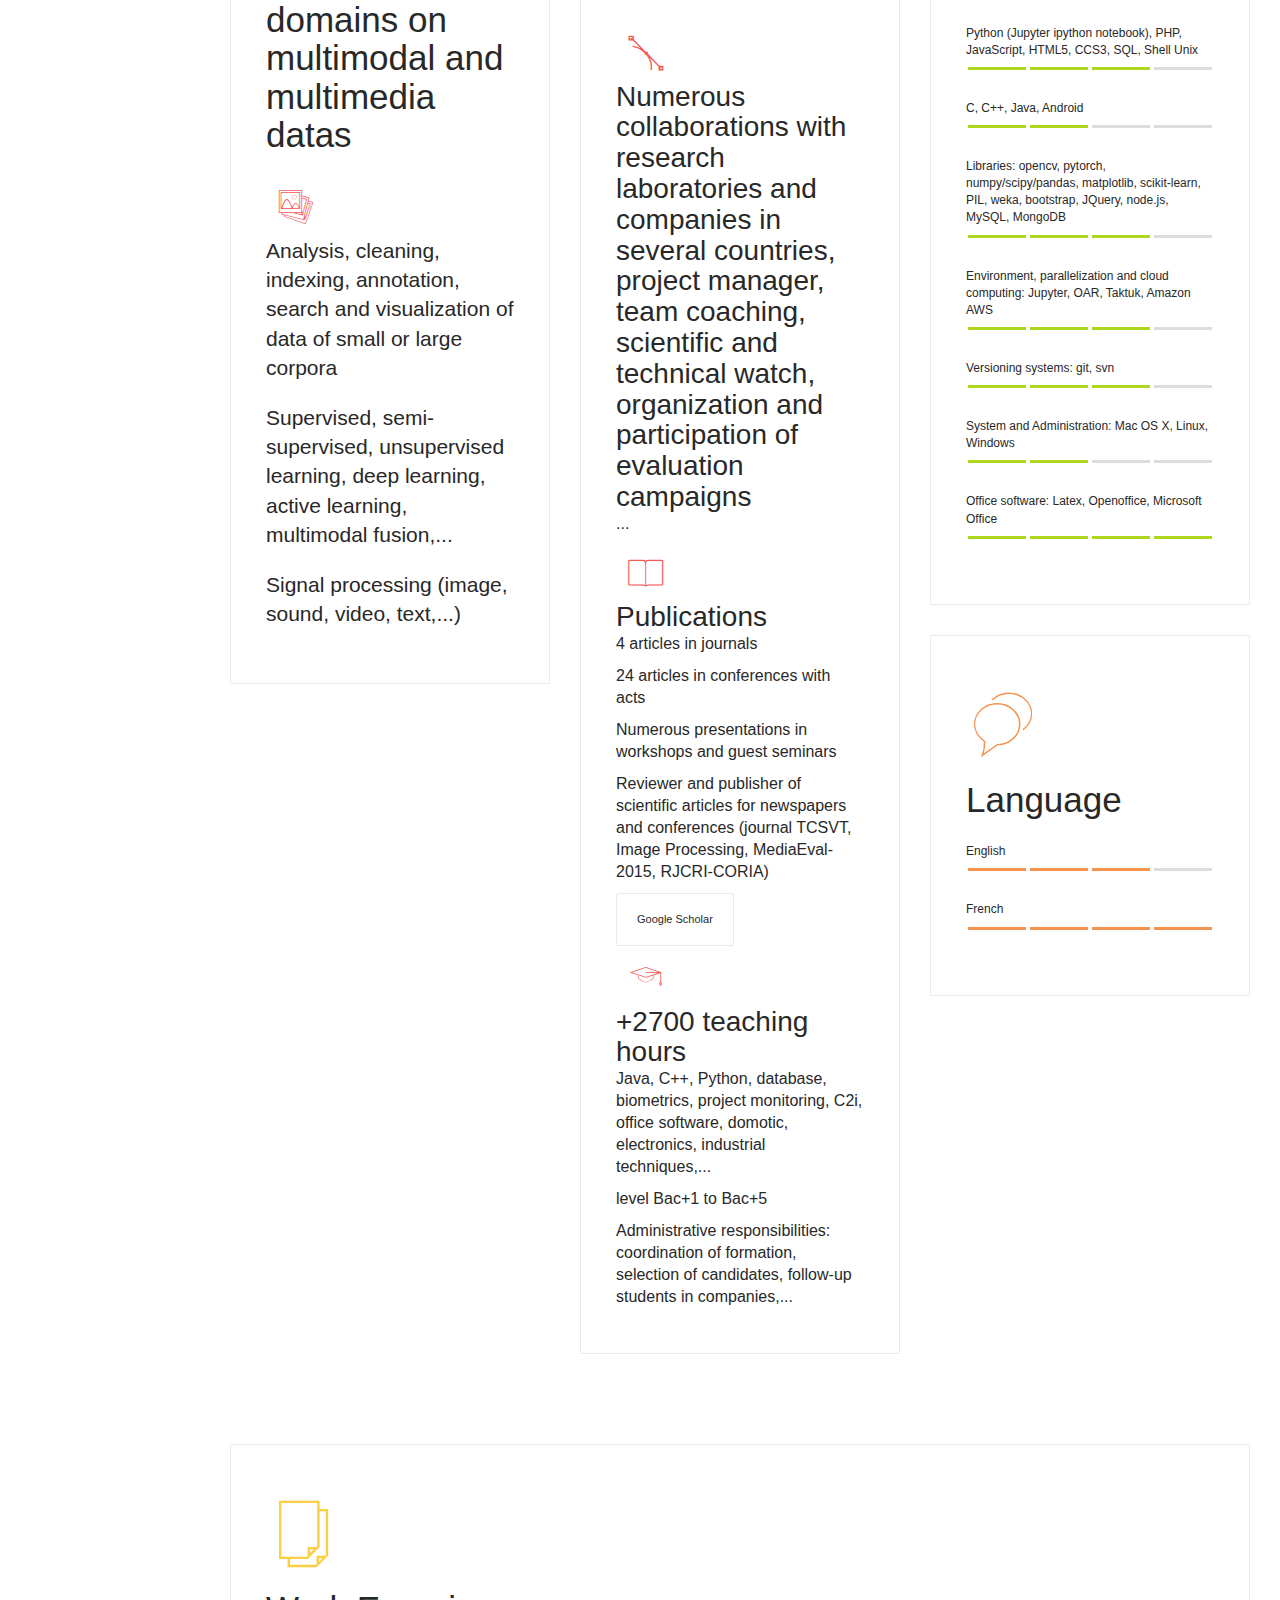
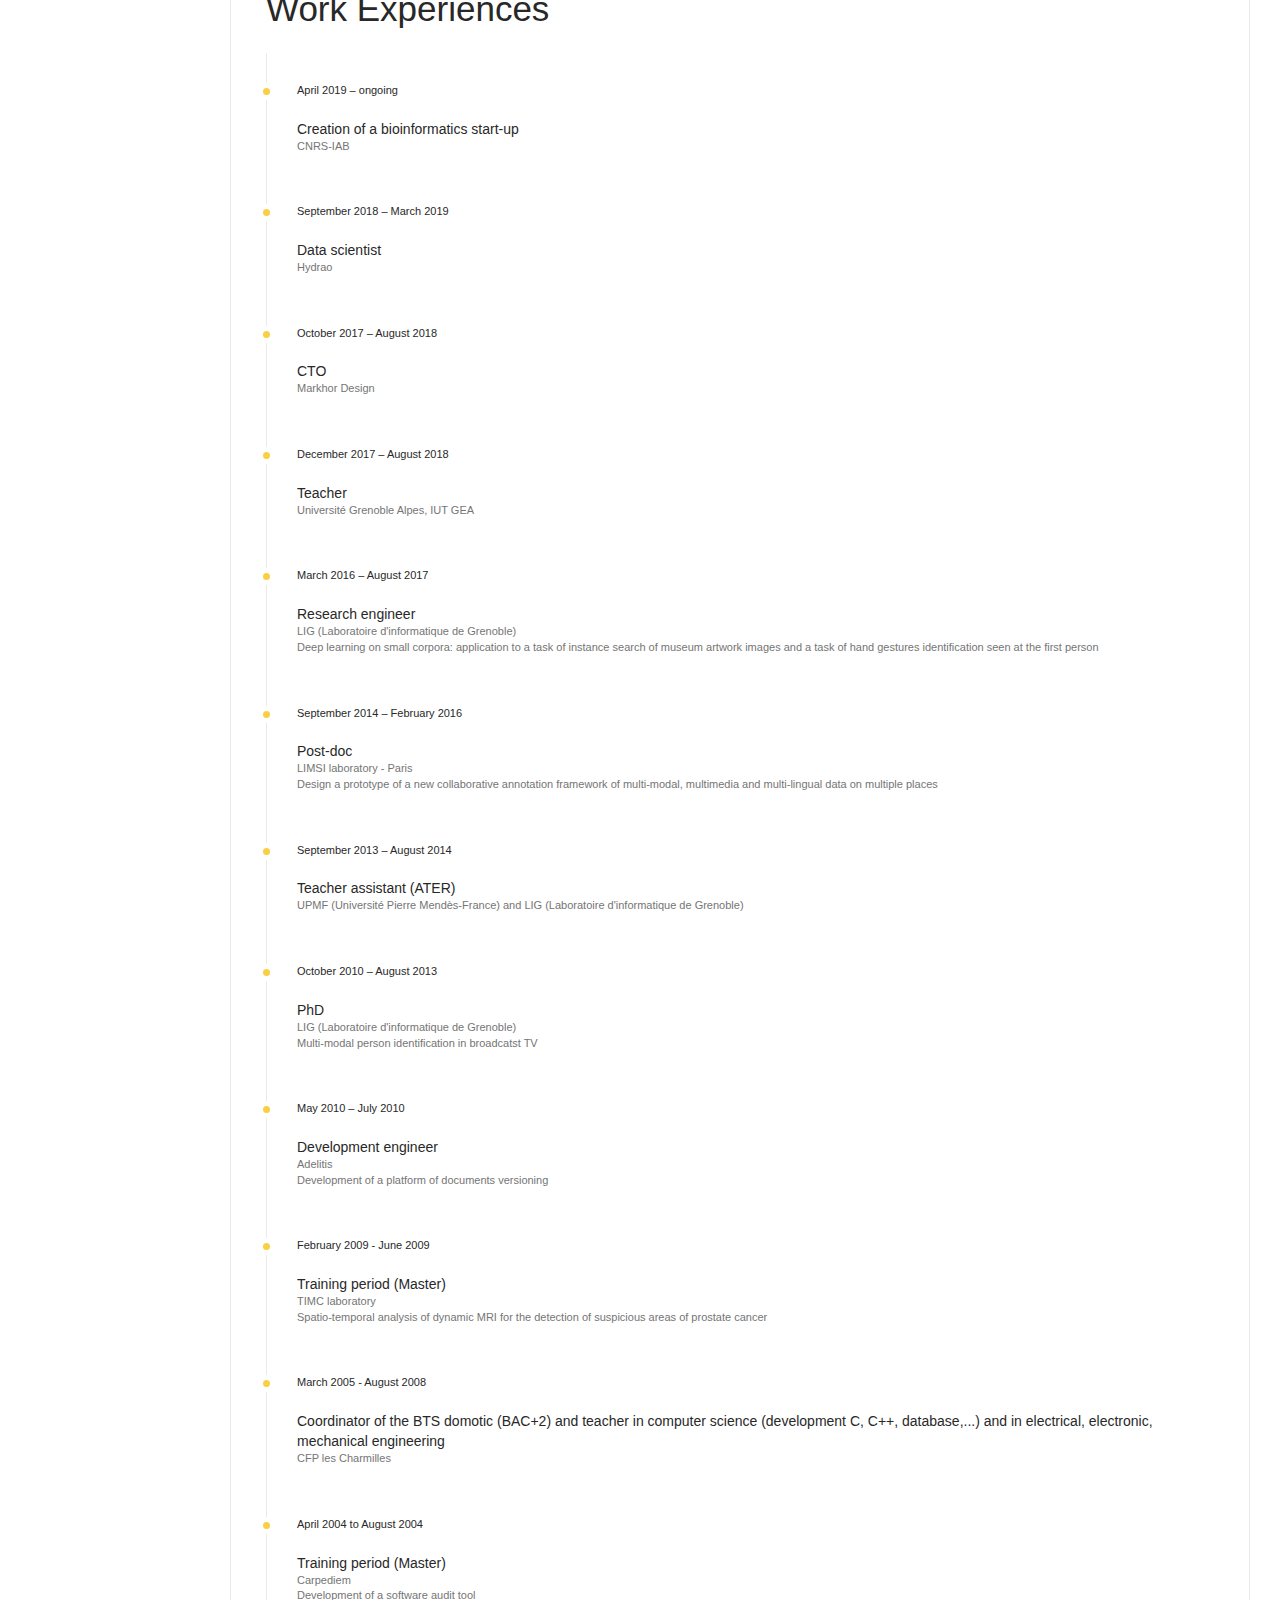
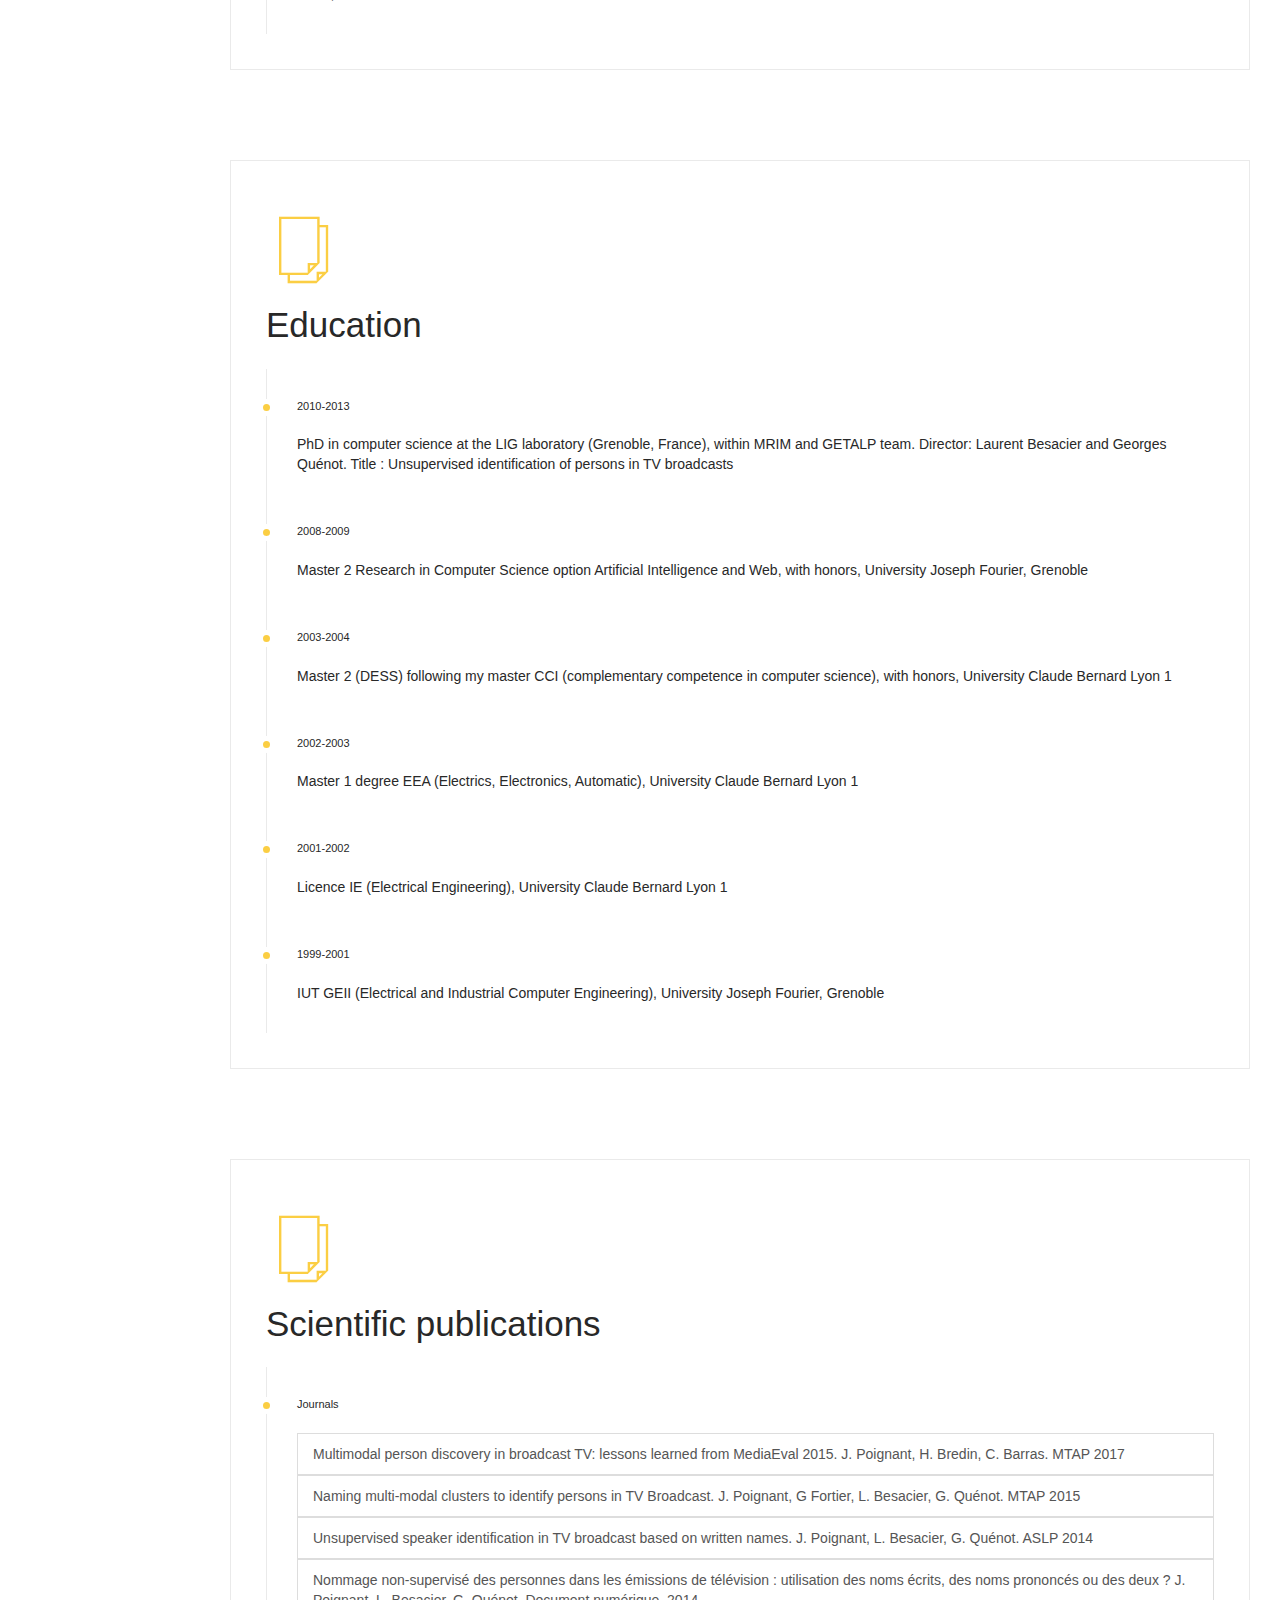
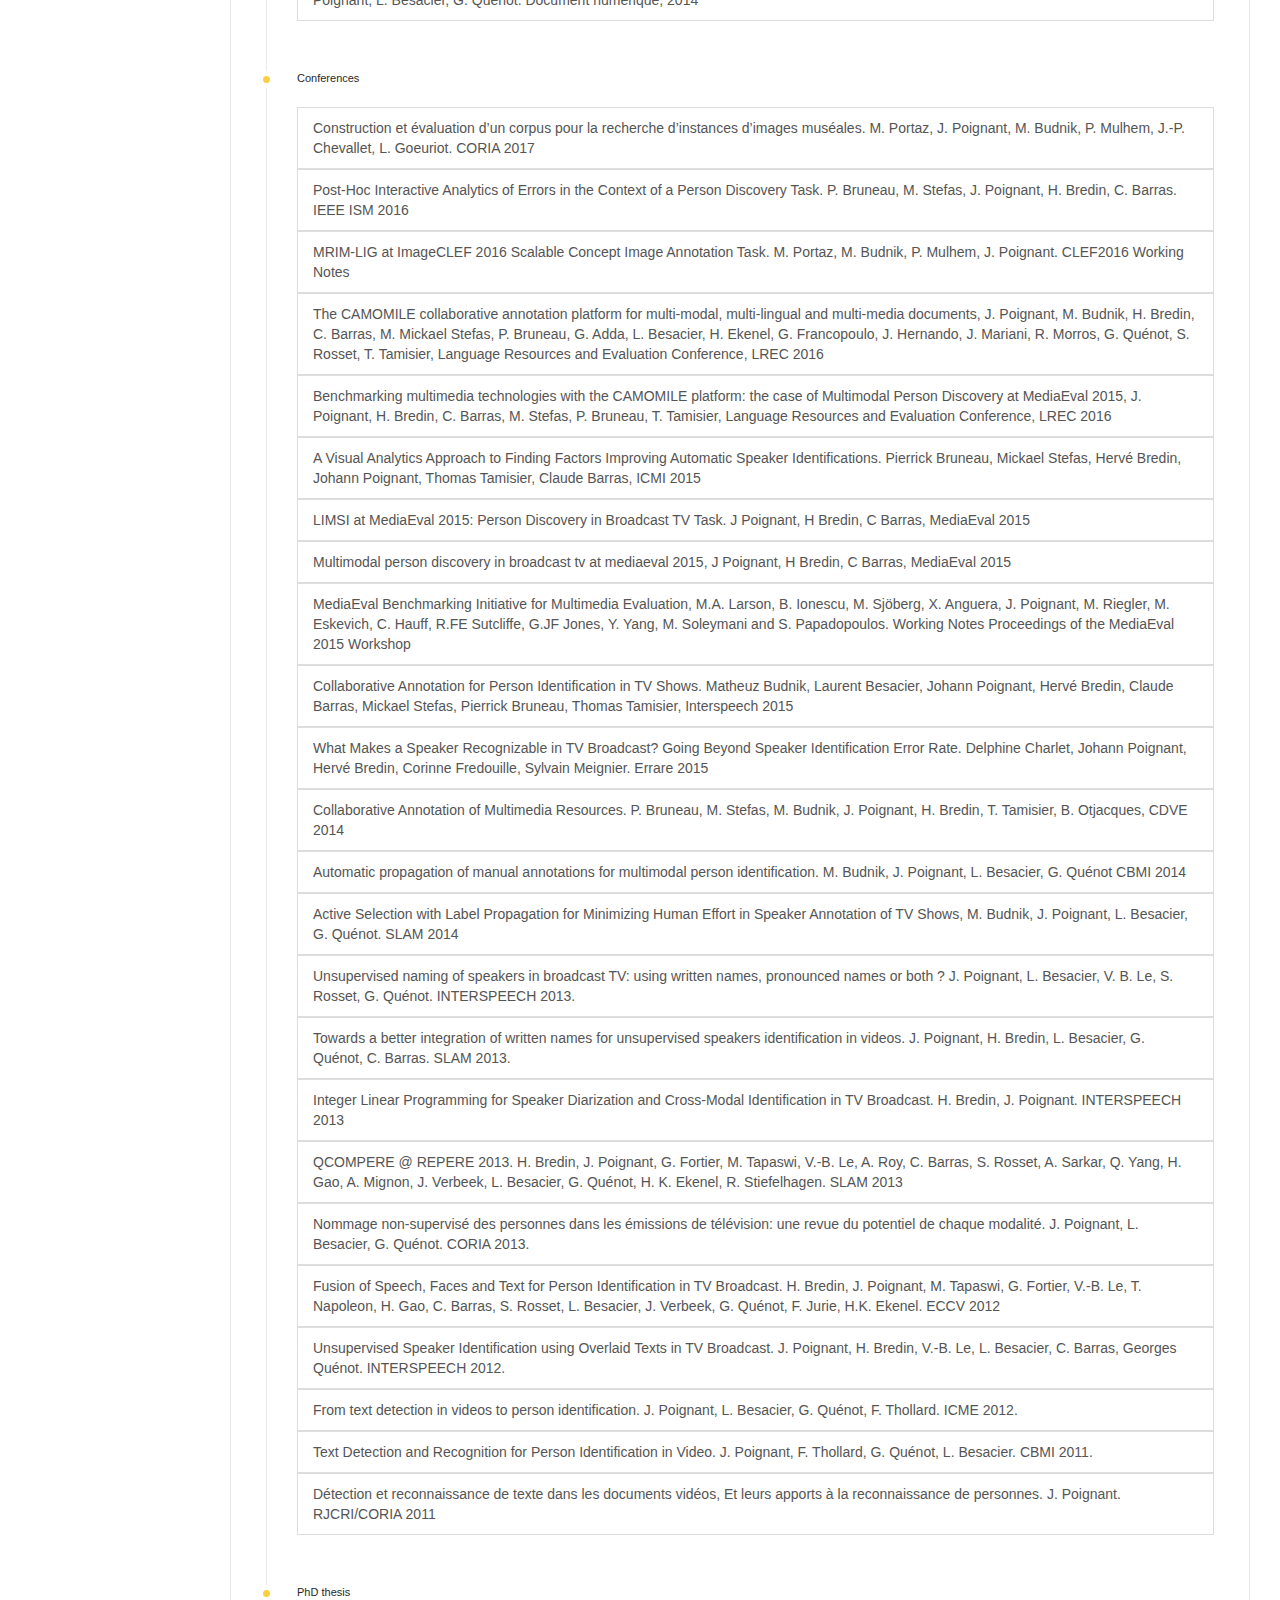
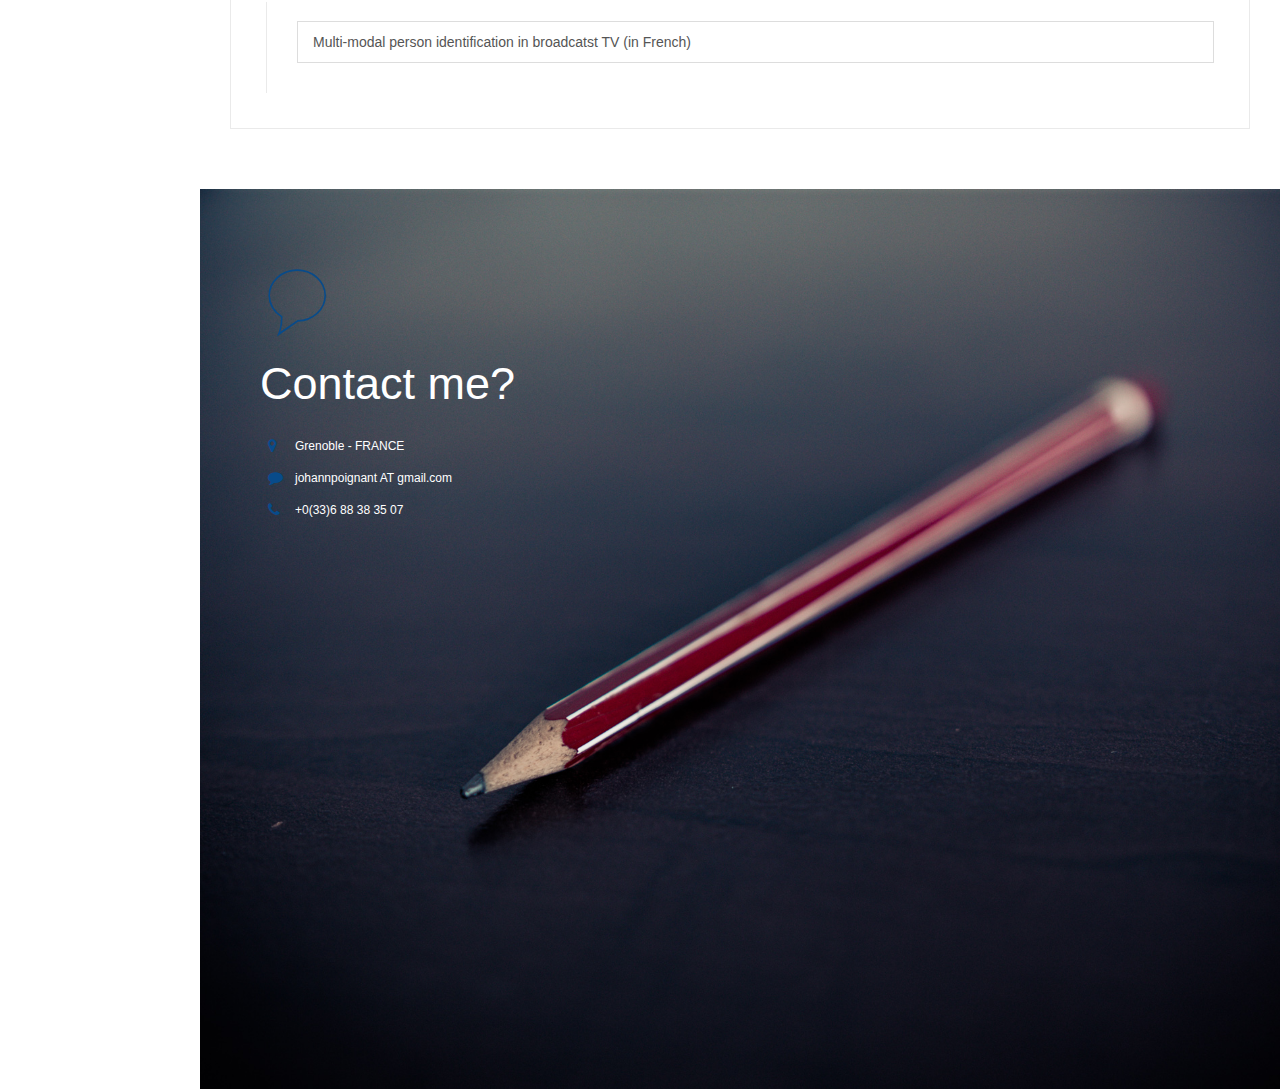
<file: index_en.html>
<!DOCTYPE html>
<html lang="fr">
<head>
  <title>Johann Poignant</title>
  <meta http-equiv="Content-Type" content="text/html; charset=UTF-8" />
  <meta name="viewport" content="width=device-width, initial-scale=1">
  <meta name="author" content="Johann Poignant" />  
  <meta name="description" content="Johann Poignant, ingénieur de recherche">
  <meta name="keywords" content="ingenieur, informatique, Traitement du signal, apprentissage automatique, deep learning, fusion multimodale, recherche d’information, interactions homme-machine, annotation de données multi-modales, C, C++, Python, PHP, JavaScript, HTML5, CSS3, bootstrap, SQL, opencv, pytorch, Mac OS X, Linux, Windows, git, svn">

  <link rel="stylesheet" href="css/bootstrap.min.css">
  <link rel="stylesheet" type="text/css" href="css/font-awesome.min.css" />
  <link rel="stylesheet" type="text/css" href="css/animations.css" />
  <link rel="stylesheet" type="text/css" href="css/flaticon.css" />
  <link rel="stylesheet" href="css/style.css" type="text/css">

  <script type="text/javascript" src="js/jquery-1.10.2.min.js"></script>
  <script type="text/javascript" src="js/bootstrap.min.js"></script>
  <script type="text/javascript" src="js/page-loader.js"></script>
  <script type="text/javascript" src="js/jquery.appear.js"></script>
  <script type="text/javascript" src="js/waypoints.min.js"></script>
  <script src="js/script.js"></script>
</head>

<body>

  <div id="page-loader">  </div>

  <header id="nav-content" class="vertical-nav nav-white">
    <div class="my-logo">
      <a class="js-scrollTo" href="#profile"><img src="images/moi.jpg" alt="" /></a>
    </div>
      
    <ul class="menu nav me-nav rotate-icon">
      <li class="menu-item"><a class="js-scrollTo" href="#resume"> <span> My profile </span><i class="fa fa-user"></i></a></li>
      <li class="menu-item"><a class="js-scrollTo" href="#Expe"> <span> Work Experiences </span><i class="fa fa-briefcase"></i></a></li>
      <li class="menu-item"><a class="js-scrollTo" href="#Formation"> <span> Education </span><i class="fa fa-graduation-cap"></i></a></li>
      <li class="menu-item"><a class="js-scrollTo" href="#Publi"> <span> Publications </span><i class="fa fa-pencil-square-o"></i></a></li>
      <li class="menu-item"><a class="js-scrollTo" href="#contact"> <span> Contact </span><i class="fa fa-envelope-o"></i></a></li>
    </ul>
  </header>

  <div id="page-content">
    <section id="profile" class="black">
      <div class="content padded dark">
        <div class="top-bar">
          <div class="pull-left">
            <ul class="social-icons si-pull-up">
              <li id="LanguageVersion"><a href="http://johannpoignant.github.io/index.html"><img class="fa" src="images/FR-EN.png" alt="English version"></a></li>
            </ul>
          </div>          
          <div class="pull-right">
            <ul class="social-icons si-pull-up">
              <li><a href="https://www.linkedin.com/in/johann-poignant-33b593137" target="_blank"><i class="fa fa-linkedin"></i></a></li>
              <li><a href="https://github.com/johannpoignant" target="_blank"><i class="fa fa-github"></i></a></li>
              <!--<li><a href="https://scholar.google.fr/citations?user=BxwURbMAAAAJ&hl=fr" target="_blank"><img id="fa icon-RS" src="images/Google-Scholar.png" alt="Google scholar"></a></li>-->
            </ul>
          </div>
        </div>
        
        <div class="profile-content">
          <h2 class="short">Johann Poignant</h2>
          <h5>Research scientist in Artificial Intelligence</h5>
        </div>
        
        <div class="bottom-bar profile-bottom-bar hidden-xs">
          <ul class="list-inline">
            <li><i class="inline-icon icon-before-and-after text-primary fa fa-map-marker"></i>Grenoble - FRANCE</li>
            <li><i class="inline-icon icon-before-and-after text-primary fa fa-envelope-o"></i>johannpoignant AT gmail.com</li>
            <li><i class="inline-icon icon-before-and-after text-primary fa fa-phone"></i>+0(33)6 88 38 35 07</li>
            <li><i class="inline-icon icon-before-and-after text-primary fa fa-pencil-square-o"></i> <a href="https://scholar.google.fr/citations?user=BxwURbMAAAAJ" target="_blank">Google Scholar</a></li>
          </ul>
        </div>
      </div>      
    </section>

    <section id="resume">  
      <div class="content padded-short">
        <div class="row">
          <div class="col-md-12">
            <div class="resume-box animated slide-in-top">
              <i class="title-icon text-blue flaticon-speech43"></i>
              <h3>My profile</h3>
                <p class="lead">Doctor in artificial intelligence, I am specialized in analysis, cleaning, indexing, annotation, search and visualization of multimedia and multimodal data via signal processing (image, sound, video, text,...), supervised and unsupervised machine learning, deep learning, active learning, multimodal fusion,...
                <p class="lead">Project manager, writer of scientific articles, multi-disciplinary teacher,...</p>
              <a href="#contact" class="btn btn-default">Contact me</a>
            </div> 
          </div>
        </div>    
        <div class="row">
          <div class="col-md-6 col-lg-4">
            <div class="resume-box animated slide-in-left">
              <i class="title-icon text-red flaticon-open79"></i>
              <h3>Research domains on multimodal and multimedia datas</h3>
              <div class="speciality">
                <i class="speciality-icon sub-icon-skill text-red flaticon-pictures1"></i>
                <div class="speciality-content">
                  <p class="lead">Analysis, cleaning, indexing, annotation, search and visualization of data of small or large corpora </p>
                  <p class="lead">Supervised, semi-supervised, unsupervised learning, deep learning, active learning, multimodal fusion,...</p>
                  <p class="lead">Signal processing (image, sound, video, text,...)</p>
                </div>
              </div>
            </div>            
          </div>

          <div class="col-md-6 col-lg-4">
            <div class="resume-box animated slide-in-top appear-second">
              <i class="title-icon text-red flaticon-black179"></i>
              <h3>And also...</h3>              
              <div class="speciality">
                <i class="speciality-icon sub-icon-skill text-red flaticon-anchor13"></i>
                <div class="speciality-content">
                  <h4 class="short">Numerous collaborations with research laboratories and companies in several countries, project manager, team coaching, scientific and technical watch, organization and participation of evaluation campaigns</h4>
                  <p class="speciaity-description">...</p>
                </div>
              </div>
              <div class="speciality">
                <i class="speciality-icon sub-icon-skill text-red flaticon-book82"></i>
                <div class="speciality-content">
                  <h4 class="short">Publications</h4>
                  <p class="speciaity-description">4 articles in journals</p>
                  <p class="speciaity-description">24 articles in conferences with acts</p>
				  <p class="speciaity-description">Numerous presentations in workshops and guest seminars</p>
                  <p class="speciaity-description">Reviewer and publisher of scientific articles for newspapers and conferences (journal TCSVT, Image Processing, MediaEval-2015, RJCRI-CORIA)</p>
                  <a href="https://scholar.google.fr/citations?user=BxwURbMAAAAJ" target="_blank" class="btn btn-default">Google Scholar</a>
                </div>
              </div>              
              <div class="speciality">
                <i class="speciality-icon sub-icon-skill text-red flaticon-graduates1"></i>
                <div class="speciality-content">
                  <h4 class="short">+2700 teaching hours</h4>
                  <p class="speciaity-description">Java, C++, Python, database, biometrics, project monitoring, C2i, office software, domotic, electronics, industrial techniques,...</p>
                  <p class="speciaity-description">level Bac+1 to Bac+5</p>
                  <p class="speciaity-description">Administrative responsibilities: coordination of formation, selection of candidates, follow-up students in companies,...</p>
                </div>
              </div> 
            </div>
          </div>

          <div class="col-md-6 col-lg-4">            
            <div class="resume-box animated slide-in-right">
              <i class="title-icon text-green flaticon-mouse19"></i>
              <h3>Technical skills</h3>                               
              <div class="skill">
                <span class="skill-name"> Python (Jupyter ipython notebook), PHP, JavaScript, HTML5, CCS3, SQL, Shell Unix </span>
                <div class="skill-bar sb-green">
                  <div class="skill-rate-on"></div>
                  <div class="skill-rate-on"></div>
                  <div class="skill-rate-on"></div>
                  <div class="skill-rate-off"></div>
                </div>
              </div>  
              <div class="skill">
                <span class="skill-name"> C, C++, Java, Android </span>
                <div class="skill-bar sb-green">
                  <div class="skill-rate-on"></div>
                  <div class="skill-rate-on"></div>
                  <div class="skill-rate-off"></div>
                  <div class="skill-rate-off"></div>
                </div>
              </div>  
              <div class="skill">
                <span class="skill-name"> Libraries: opencv, pytorch, numpy/scipy/pandas, matplotlib, scikit-learn, PIL, weka, bootstrap, JQuery, node.js, MySQL, MongoDB </span>
                <div class="skill-bar sb-green">
                  <div class="skill-rate-on"></div>
                  <div class="skill-rate-on"></div>
                  <div class="skill-rate-on"></div>
                  <div class="skill-rate-off"></div>
                </div>
              </div>                
              <div class="skill">
                <span class="skill-name"> Environment, parallelization and cloud computing: Jupyter, OAR, Taktuk, Amazon AWS </span>
                <div class="skill-bar sb-green">
                  <div class="skill-rate-on"></div>
                  <div class="skill-rate-on"></div>
                  <div class="skill-rate-on"></div>
                  <div class="skill-rate-off"></div>
                </div>
              </div>                
              <div class="skill">
                <span class="skill-name"> Versioning systems: git, svn </span>
                <div class="skill-bar sb-green">
                  <div class="skill-rate-on"></div>
                  <div class="skill-rate-on"></div>
                  <div class="skill-rate-on"></div>
                  <div class="skill-rate-off"></div>
                </div>
              </div>      
              <div class="skill">
                <span class="skill-name"> System and Administration: Mac OS X, Linux, Windows </span>
                <div class="skill-bar sb-green">
                  <div class="skill-rate-on"></div>
                  <div class="skill-rate-on"></div>
                  <div class="skill-rate-off"></div>
                  <div class="skill-rate-off"></div>
                </div>
              </div>               
			  <div class="skill">
                <span class="skill-name"> Office software: Latex, Openoffice, Microsoft Office </span>
                <div class="skill-bar sb-green">
                  <div class="skill-rate-on"></div>
                  <div class="skill-rate-on"></div>
                  <div class="skill-rate-on"></div>
                  <div class="skill-rate-on"></div>
                </div>
              </div>                            
            </div>
          </div>
          <div class="col-md-6 col-lg-4">            
            <div class="resume-box animated slide-in-bottom appear-second">
              <i class="title-icon text-orange flaticon-chat25"></i>
              <h3>Language</h3>
              <div class="skill">
                <span class="skill-name">English</span>
                <div class="skill-bar sb-orange">
                  <div class="skill-rate-on"></div>
                    <div class="skill-rate-on"></div>
                    <div class="skill-rate-on"></div>
                    <div class="skill-rate-off"></div>
                </div>
              </div>
              <div class="skill">
                <span class="skill-name">French</span>
                <div class="skill-bar sb-orange">
                  <div class="skill-rate-on"></div>
                    <div class="skill-rate-on"></div>
                    <div class="skill-rate-on"></div>
                    <div class="skill-rate-on"></div>
                </div>
              </div>
            </div>
          </div>
        </div>
      </div>
    </section>
  
    <section id="Expe">
      <div class="content padded-short">
        <div class="row">      
          <div class="col-md-12">            
            <div class="resume-box animated slide-in-right">
              <i class="title-icon text-yellow flaticon-document56"></i>
              <h3>Work Experiences</h3>
              <div class="timeline">
                <div class="timeline-event te-yellow  animated slide-in-right">
                  <div class="event-date"> April 2019 – ongoing </div>
                  <div class="event-name"> Creation of a bioinformatics start-up </div>
                  <div class="event-description"> CNRS-IAB </div>
                </div> 
                <div class="timeline-event te-yellow  animated slide-in-right">
                  <div class="event-date"> September 2018 – March 2019  </div>
                  <div class="event-name"> Data scientist </div>
                  <div class="event-description"> Hydrao </div>
                </div> 
                <div class="timeline-event te-yellow  animated slide-in-right">
                  <div class="event-date"> October 2017 – August 2018 </div>
                  <div class="event-name"> CTO </div>
                  <div class="event-description"> Markhor Design </div>
                </div>                	
                <div class="timeline-event te-yellow  animated slide-in-right">
                  <div class="event-date"> December 2017 – August 2018 </div>
                  <div class="event-name"> Teacher </div>
                  <div class="event-description"> Université Grenoble Alpes, IUT GEA </div>
                </div>              	
                <div class="timeline-event te-yellow  animated slide-in-right">
                  <div class="event-date"> March 2016 – August 2017 </div>
                  <div class="event-name"> Research engineer </div>
                  <div class="event-description"> LIG (Laboratoire d'informatique de Grenoble) </div>
                  <div class="event-description"> Deep learning on small corpora: application to a task of instance search of museum artwork images and a task of hand gestures identification seen at the first person </div>
                </div>
                <div class="timeline-event te-yellow  animated slide-in-right">    
                  <div class="event-date"> September 2014 – February 2016</div>
                  <div class="event-name"> Post-doc </div>
                  <div class="event-description"> LIMSI laboratory - Paris </div>
                  <div class="event-description"> Design a prototype of a new collaborative annotation framework of multi-modal, multimedia and multi-lingual data on multiple places </div>
                </div>
                <div class="timeline-event te-yellow  animated slide-in-right">    
                  <div class="event-date"> September 2013 – August 2014 </div>
                  <div class="event-name"> Teacher assistant (ATER) </div>
                  <div class="event-description"> UPMF (Université Pierre Mendès-France) and LIG (Laboratoire d'informatique de Grenoble) </div>
                </div>
                <div class="timeline-event te-yellow  animated slide-in-right">    
                  <div class="event-date"> October 2010 – August 2013 </div>
                  <div class="event-name"> PhD </div>
                  <div class="event-description"> LIG (Laboratoire d'informatique de Grenoble) </div>
                  <div class="event-description"> Multi-modal person identification in broadcatst TV </div>
                </div>
                <div class="timeline-event te-yellow  animated slide-in-right">    
                  <div class="event-date"> May 2010 – July 2010 </div>
                  <div class="event-name"> Development engineer </div>
                  <div class="event-description"> Adelitis </div>
                  <div class="event-description"> Development of a platform of documents versioning </div>
                </div>
                <div class="timeline-event te-yellow  animated slide-in-right">    
                  <div class="event-date"> February 2009 - June 2009 </div>
                  <div class="event-name"> Training period (Master) </div>
                  <div class="event-description"> TIMC laboratory </div>
                  <div class="event-description"> Spatio-temporal analysis of dynamic MRI for the detection of suspicious areas of prostate cancer </div>
                </div>
                <div class="timeline-event te-yellow  animated slide-in-right">    
                  <div class="event-date"> March 2005 - August 2008 </div>
                  <div class="event-name"> Coordinator of the BTS domotic (BAC+2) and teacher in computer science (development C, C++, database,...) and in electrical, electronic, mechanical engineering </div>
                  <div class="event-description"> CFP les Charmilles </div>
                </div>
                <div class="timeline-event te-yellow  animated slide-in-right">    
                  <div class="event-date"> April 2004 to August 2004 </div>
                  <div class="event-name"> Training period (Master) </div>
                  <div class="event-description"> Carpediem </div>
                  <div class="event-description"> Development of a software audit tool </div>
                </div>
              </div>
            </div>
          </div>
        </div>
      </div>
    </section>

    <section id="Formation">
      <div class="content padded-short">
        <div class="row">      
          <div class="col-md-12">            
            <div class="resume-box animated slide-in-right">
              <i class="title-icon text-yellow flaticon-document56"></i>
              <h3>Education</h3>
              <div class="timeline">
                <div class="timeline-event te-yellow  animated slide-in-right"> 
                  <div class="event-date"> 2010-2013 </div>
                  <div class="event-name"> PhD in computer science at the LIG laboratory (Grenoble, France), within MRIM and GETALP team. Director: Laurent Besacier and Georges Qu&eacute;not. Title : Unsupervised identification of persons in TV broadcasts </div>
                </div>
                <div class="timeline-event te-yellow  animated slide-in-right"> 
                  <div class="event-date"> 2008-2009 </div>
                  <div class="event-name"> Master 2 Research in Computer Science option Artificial Intelligence and Web, with honors, University Joseph Fourier, Grenoble </div>
                </div>
                <div class="timeline-event te-yellow  animated slide-in-right"> 
                  <div class="event-date"> 2003-2004 </div>
                  <div class="event-name"> Master 2 (DESS) following my master CCI (complementary competence in computer science), with honors, University Claude Bernard Lyon 1 </div>
                </div>
                <div class="timeline-event te-yellow  animated slide-in-right"> 
                  <div class="event-date"> 2002-2003 </div>
                  <div class="event-name"> Master 1 degree EEA (Electrics, Electronics, Automatic), University Claude Bernard Lyon 1 </div>
                </div>
                <div class="timeline-event te-yellow  animated slide-in-right"> 
                  <div class="event-date"> 2001-2002 </div>
                  <div class="event-name"> Licence IE (Electrical Engineering), University Claude Bernard Lyon 1 </div>
                </div>
                <div class="timeline-event te-yellow  animated slide-in-right"> 
                  <div class="event-date"> 1999-2001 </div>
                  <div class="event-name"> IUT GEII (Electrical and Industrial Computer Engineering), University Joseph Fourier, Grenoble </div>
                </div>
              </div>
            </div>
          </div>
        </div>
      </div>
    </section>

    <section id="Publi">
      <div class="content padded-short">
        <div class="row">      
          <div class="col-md-12">            
            <div class="resume-box animated slide-in-right">
              <i class="title-icon text-yellow flaticon-document56"></i>
              <h3>Scientific publications</h3>
              <div class="timeline">
                <div class="timeline-event te-yellow  animated slide-in-right"> 
                  <div class="event-date"> Journals </div>
                  <div class="event-name"> <a href="pdf/POIGNANT--MTAP--2016.pdf" target="_blank" class="list-group-item"> Multimodal person discovery in broadcast TV: lessons learned from MediaEval 2015. J. Poignant, H. Bredin, C. Barras. MTAP 2017 </a> </div>
                  <div class="event-name"> <a href="pdf/POIGNANT--MTAP--2015.pdf" target="_blank" class="list-group-item"> Naming multi-modal clusters to identify persons in TV Broadcast. J. Poignant, G Fortier, L. Besacier, G. Qu&eacute;not. MTAP 2015 </a></div>
                  <div class="event-name"> <a href="pdf/POIGNANT--ASLP--2014.pdf" target="_blank" class="list-group-item">Unsupervised speaker identification in TV broadcast based on written names. J. Poignant, L. Besacier, G. Qu&eacute;not. ASLP 2014 </a></div>
                  <div class="event-name"> <a href="pdf/POIGNANT--DN--2014.pdf" target="_blank" class="list-group-item"> Nommage non-supervis&eacute; des personnes dans les &eacute;missions de t&eacute;l&eacute;vision : utilisation des noms &eacute;crits, des noms prononc&eacute;s ou des deux ? J. Poignant, L. Besacier, G. Qu&eacute;not. Document num&eacute;rique, 2014 </a></div>
                </div>
                <div class="timeline-event te-yellow  animated slide-in-right"> 
                  <div class="event-date"> Conferences </div>
                  <div class="event-name"> <a href="pdf/PORTAZ--CORIA--2017.pdf" target="_blank" class="list-group-item"> Construction et &eacute;valuation d’un corpus pour la recherche d’instances d’images mus&eacute;ales. M. Portaz, J. Poignant, M. Budnik, P. Mulhem, J.-P. Chevallet, L. Goeuriot. CORIA 2017 </a></div>
                  <div class="event-name"> <a href="pdf/BRUNEAU--ISM--2016.pdf" class="list-group-item"> Post-Hoc Interactive Analytics of Errors in the Context of a Person Discovery Task. P. Bruneau, M. Stefas, J. Poignant, H. Bredin, C. Barras. IEEE ISM 2016 </a></div>
                  <div class="event-name"> <a href="pdf/PORTAZ--IMAGECLEF--2016.pdf" target="_blank" class="list-group-item"> MRIM-LIG at ImageCLEF 2016 Scalable Concept Image Annotation Task. M. Portaz, M. Budnik, P. Mulhem, J. Poignant. CLEF2016 Working Notes</a></div>
                  <div class="event-name"> <a href="http://www.lrec-conf.org/proceedings/lrec2016/pdf/456_Paper.pdf" target="_blank" class="list-group-item"> The CAMOMILE collaborative annotation platform for multi-modal, multi-lingual and multi-media documents, J. Poignant, M. Budnik, H. Bredin, C. Barras, M. Mickael Stefas, P. Bruneau, G. Adda, L. Besacier, H. Ekenel, G. Francopoulo, J. Hernando, J. Mariani, R. Morros, G. Quénot, S. Rosset, T. Tamisier, Language Resources and Evaluation Conference, LREC 2016 </a></div>
                  <div class="event-name"> <a href="http://www.lrec-conf.org/proceedings/lrec2016/pdf/451_Paper.pdf" target="_blank" class="list-group-item"> Benchmarking multimedia technologies with the CAMOMILE platform: the case of Multimodal Person Discovery at MediaEval 2015, J. Poignant, H. Bredin, C. Barras, M. Stefas, P. Bruneau, T. Tamisier, Language Resources and Evaluation Conference, LREC 2016 </a></div>
                  <div class="event-name"> <a href="http://herve.niderb.fr/download/pdfs/Bruneau2015.pdf" target="_blank" class="list-group-item"> A Visual Analytics Approach to Finding Factors Improving Automatic Speaker Identifications. Pierrick Bruneau, Mickael Stefas, Herv&eacute; Bredin, Johann Poignant, Thomas Tamisier, Claude Barras, ICMI 2015 </a></div>
                  <div class="event-name"> <a href="http://ceur-ws.org/Vol-1436/Paper61.pdf" target="_blank" class="list-group-item"> LIMSI at MediaEval 2015: Person Discovery in Broadcast TV Task. J Poignant, H Bredin, C Barras, MediaEval 2015 </a></div>
                  <div class="event-name"> <a href="http://ceur-ws.org/Vol-1436/Paper3.pdf" target="_blank" class="list-group-item"> Multimodal person discovery in broadcast tv at mediaeval 2015, J Poignant, H Bredin, C Barras, MediaEval 2015 </a></div>
                  <div class="event-name"> <a href="" target="_blank" class="list-group-item">MediaEval Benchmarking Initiative for Multimedia Evaluation, M.A. Larson, B. Ionescu, M. Sjöberg, X. Anguera, J. Poignant, M. Riegler, M. Eskevich, C. Hauff, R.FE Sutcliffe, G.JF Jones, Y. Yang, M. Soleymani and S. Papadopoulos. Working Notes Proceedings of the MediaEval 2015 Workshop </a></div>
                  <div class="event-name"> <a href="http://herve.niderb.fr/download/pdfs/Budnik2015.pdf" target="_blank" class="list-group-item"> Collaborative Annotation for Person Identification in TV Shows. Matheuz Budnik, Laurent Besacier, Johann Poignant, Herv&eacute; Bredin, Claude Barras, Mickael Stefas, Pierrick Bruneau, Thomas Tamisier, Interspeech 2015 </a></div>
                  <div class="event-name"> <a href="http://errare2015.racai.ro/pdf/Charlet%20et%20al.pdf" target="_blank" class="list-group-item"> What Makes a Speaker Recognizable in TV Broadcast? Going Beyond Speaker Identification Error Rate. Delphine Charlet, Johann Poignant, Herv&eacute; Bredin, Corinne Fredouille, Sylvain Meignier. Errare 2015 </a></div>
                  <div class="event-name"> <a href="" class="list-group-item"> Collaborative Annotation of Multimedia Resources. P. Bruneau, M. Stefas, M. Budnik, J. Poignant, H. Bredin, T. Tamisier, B. Otjacques, CDVE 2014 </a></div>
                  <div class="event-name"> <a href="https://hal.inria.fr/file/index/docid/1002927/filename/draft.pdf" target="_blank" class="list-group-item"> Automatic propagation of manual annotations for multimodal person identification. M. Budnik, J. Poignant, L. Besacier, G. Qu&eacute;not CBMI 2014 </a></div>
                  <div class="event-name"> <a href="https://hal.archives-ouvertes.fr/hal-01055704/document" target="_blank" class="list-group-item"> Active Selection with Label Propagation for Minimizing Human Effort in Speaker Annotation of TV Shows, M. Budnik, J. Poignant, L. Besacier, G. Qu&eacute;not. SLAM 2014 </a></div>
                  <div class="event-name"> <a href="pdf/POIGNANT--INTERSPEECH--2013.pdf" target="_blank" class="list-group-item"> Unsupervised naming of speakers in broadcast TV: using written names, pronounced names or both ? J. Poignant, L. Besacier, V. B. Le, S. Rosset,  G. Qu&eacute;not. INTERSPEECH 2013. </a></div>
                  <div class="event-name"> <a href="pdf/POIGNANT--SLAM--2013.pdf" target="_blank" class="list-group-item"> Towards a better integration of written names for unsupervised speakers identification in videos. J. Poignant, H. Bredin, L. Besacier, G. Qu&eacute;not, C. Barras. SLAM 2013. </a></div>
                  <div class="event-name"> <a href="pdf/BREDIN--INTERSPEECH--2013.pdf" target="_blank" class="list-group-item"> Integer Linear Programming for Speaker Diarization and Cross-Modal Identification in TV Broadcast. H. Bredin, J. Poignant. INTERSPEECH 2013 </a></div>
                  <div class="event-name"> <a href="pdf/BREDIN--SLAM--2013.pdf" target="_blank" class="list-group-item"> QCOMPERE @ REPERE 2013. H. Bredin, J. Poignant, G. Fortier, M. Tapaswi, V.-B. Le, A. Roy, C. Barras,  S. Rosset, A. Sarkar, Q. Yang, H. Gao, A. Mignon, J. Verbeek, L. Besacier, G. Qu&eacute;not, H. K. Ekenel, R. Stiefelhagen. SLAM 2013 </a></div>
                  <div class="event-name"> <a href="pdf/POIGNANT--CORIA--2013.pdf" target="_blank" class="list-group-item"> Nommage non-supervis&eacute; des personnes dans les &eacute;missions de t&eacute;l&eacute;vision: une revue du potentiel de chaque modalit&eacute;. J. Poignant, L. Besacier, G. Qu&eacute;not. CORIA 2013. </a> </div>
                  <div class="event-name"> <a href="pdf/BREDIN--SLAM--2013.pdf" target="_blank" class="list-group-item"> Fusion of Speech, Faces and Text for Person Identification in TV Broadcast. H. Bredin, J. Poignant, M. Tapaswi, G. Fortier, V.-B. Le, T. Napoleon, H. Gao, C. Barras, S. Rosset, L. Besacier, J. Verbeek, G. Qu&eacute;not, F. Jurie, H.K. Ekenel. ECCV 2012 </a></div>
                  <div class="event-name"> <a href="pdf/POIGNANT--INTERSPEECH--2012.pdf" target="_blank" class="list-group-item"> Unsupervised Speaker Identification using Overlaid Texts in TV Broadcast. J. Poignant, H. Bredin, V.-B. Le, L. Besacier, C. Barras, Georges Qu&eacute;not. INTERSPEECH 2012. </a></div>
                  <div class="event-name"> <a href="pdf/POIGNANT--ICME--2012.pdf" target="_blank" class="list-group-item"> From text detection in videos to person identification. J. Poignant, L. Besacier, G. Qu&eacute;not, F. Thollard. ICME 2012. </a> </div>
                  <div class="event-name"> <a href="pdf/POIGNANT--CBMI--2011.pdf" target="_blank" class="list-group-item"> Text Detection and Recognition for Person Identification in Video. J. Poignant, F. Thollard, G. Qu&eacute;not, L. Besacier. CBMI 2011. </a></div>
                  <div class="event-name"> <a href="pdf/POIGNANT--RJCRI_CORIA--2011.pdf" target="_blank" class="list-group-item"> D&eacute;tection et reconnaissance de texte dans les documents vid&eacute;os, Et leurs apports &agrave; la reconnaissance de personnes. J. Poignant. RJCRI/CORIA 2011 </a></div>
                </div>
                <div class="timeline-event te-yellow  animated slide-in-right"> 
                  <div class="event-date"> PhD thesis </div>
                  <div class="event-name"> <a href="pdf/POIGNANT--PHD--2013.pdf" target="_blank" class="list-group-item"> Multi-modal person identification in broadcatst TV (in French) </a> </div>
                </div>
              </div>
            </div>
          </div>
        </div>
      </div>
    </section>

    <section id="contact" class="black">
      <div class="content contact-content padded dark animated slide-in-left">
        <i class="title-icon text-primary flaticon-speech43"></i>
        <h2>Contact me?</h2>
          <ul class="list-unstyled list-unstyled-icons">
            <li><i class="inline-icon icon-before-and-after text-primary fa fa-map-marker"></i>Grenoble - FRANCE</li>
            <li><i class="inline-icon icon-before-and-after text-primary fa fa-comment"></i>johannpoignant AT gmail.com</li>
            <li><i class="inline-icon icon-before-and-after text-primary fa fa-phone"></i>+0(33)6 88 38 35 07</li>
          </ul>
      </div>
    </section>

  </div>
</body>
</html>
</file>
<file: css/flaticon.css>
@font-face {
	font-family: "Flaticon";
	src: url("../fonts/flaticon.eot");
	src: url("../fonts/flaticon.eot#iefix") format("embedded-opentype"),
	url("../fonts/flaticon.woff") format("woff"),
	url("../fonts/flaticon.ttf") format("truetype"),
	url("../fonts/flaticon.svg") format("svg");
	font-weight: normal;
	font-style: normal;
}
[class^="flaticon-"]:before, [class*=" flaticon-"]:before,
[class^="flaticon-"]:after, [class*=" flaticon-"]:after {   
	font-family: Flaticon;
        font-size: 20px;
font-style: normal;
margin-left: 20px;
}.flaticon-201:before {
	content: "\e000";
}
.flaticon-2424:before {
	content: "\e001";
}
.flaticon-add62:before {
	content: "\e002";
}
.flaticon-add63:before {
	content: "\e003";
}
.flaticon-add64:before {
	content: "\e004";
}
.flaticon-address16:before {
	content: "\e005";
}
.flaticon-aim2:before {
	content: "\e006";
}
.flaticon-alarm17:before {
	content: "\e007";
}
.flaticon-align10:before {
	content: "\e008";
}
.flaticon-align13:before {
	content: "\e009";
}
.flaticon-amex1:before {
	content: "\e00a";
}
.flaticon-anchor13:before {
	content: "\e00b";
}
.flaticon-anchor14:before {
	content: "\e00c";
}
.flaticon-arrow392:before {
	content: "\e00d";
}
.flaticon-arrow393:before {
	content: "\e00e";
}
.flaticon-arrow394:before {
	content: "\e00f";
}
.flaticon-arrow395:before {
	content: "\e010";
}
.flaticon-arrow396:before {
	content: "\e011";
}
.flaticon-arrow397:before {
	content: "\e012";
}
.flaticon-arrow398:before {
	content: "\e013";
}
.flaticon-arrow399:before {
	content: "\e014";
}
.flaticon-arrow400:before {
	content: "\e015";
}
.flaticon-arrow401:before {
	content: "\e016";
}
.flaticon-arrow402:before {
	content: "\e017";
}
.flaticon-arrow403:before {
	content: "\e018";
}
.flaticon-arrow404:before {
	content: "\e019";
}
.flaticon-arrow405:before {
	content: "\e01a";
}
.flaticon-arrow406:before {
	content: "\e01b";
}
.flaticon-arrow407:before {
	content: "\e01c";
}
.flaticon-arrow408:before {
	content: "\e01d";
}
.flaticon-arrow409:before {
	content: "\e01e";
}
.flaticon-arrow410:before {
	content: "\e01f";
}
.flaticon-arrow411:before {
	content: "\e020";
}
.flaticon-arrow412:before {
	content: "\e021";
}
.flaticon-arrow413:before {
	content: "\e022";
}
.flaticon-arrow414:before {
	content: "\e023";
}
.flaticon-arrow415:before {
	content: "\e024";
}
.flaticon-arrow416:before {
	content: "\e025";
}
.flaticon-arrow417:before {
	content: "\e026";
}
.flaticon-arrow418:before {
	content: "\e027";
}
.flaticon-arrow419:before {
	content: "\e028";
}
.flaticon-arrow420:before {
	content: "\e029";
}
.flaticon-arrow421:before {
	content: "\e02a";
}
.flaticon-arrow422:before {
	content: "\e02b";
}
.flaticon-arrow423:before {
	content: "\e02c";
}
.flaticon-arrow424:before {
	content: "\e02d";
}
.flaticon-arrow425:before {
	content: "\e02e";
}
.flaticon-arrow426:before {
	content: "\e02f";
}
.flaticon-arrow427:before {
	content: "\e030";
}
.flaticon-arrow428:before {
	content: "\e031";
}
.flaticon-arrow429:before {
	content: "\e032";
}
.flaticon-arrow430:before {
	content: "\e033";
}
.flaticon-arrow431:before {
	content: "\e034";
}
.flaticon-arrow432:before {
	content: "\e035";
}
.flaticon-arrow433:before {
	content: "\e036";
}
.flaticon-arrows51:before {
	content: "\e037";
}
.flaticon-arrows52:before {
	content: "\e038";
}
.flaticon-arrows53:before {
	content: "\e039";
}
.flaticon-arrows54:before {
	content: "\e03a";
}
.flaticon-arrows55:before {
	content: "\e03b";
}
.flaticon-arrows56:before {
	content: "\e03c";
}
.flaticon-attachment7:before {
	content: "\e03d";
}
.flaticon-automated2:before {
	content: "\e03e";
}
.flaticon-backward1:before {
	content: "\e03f";
}
.flaticon-bars6:before {
	content: "\e040";
}
.flaticon-basket9:before {
	content: "\e041";
}
.flaticon-battery69:before {
	content: "\e042";
}
.flaticon-battery70:before {
	content: "\e043";
}
.flaticon-battery71:before {
	content: "\e044";
}
.flaticon-battery72:before {
	content: "\e045";
}
.flaticon-bell6:before {
	content: "\e046";
}
.flaticon-black179:before {
	content: "\e047";
}
.flaticon-black180:before {
	content: "\e048";
}
.flaticon-black181:before {
	content: "\e049";
}
.flaticon-bluetooth8:before {
	content: "\e04a";
}
.flaticon-book82:before {
	content: "\e04b";
}
.flaticon-bottom4:before {
	content: "\e04c";
}
.flaticon-box33:before {
	content: "\e04d";
}
.flaticon-box34:before {
	content: "\e04e";
}
.flaticon-brain1:before {
	content: "\e04f";
}
.flaticon-briefcase9:before {
	content: "\e050";
}
.flaticon-bulb11:before {
	content: "\e051";
}
.flaticon-bullet3:before {
	content: "\e052";
}
.flaticon-bullet4:before {
	content: "\e053";
}
.flaticon-buy4:before {
	content: "\e054";
}
.flaticon-calendar47:before {
	content: "\e055";
}
.flaticon-calendar48:before {
	content: "\e056";
}
.flaticon-calendar49:before {
	content: "\e057";
}
.flaticon-call10:before {
	content: "\e058";
}
.flaticon-call11:before {
	content: "\e059";
}
.flaticon-call12:before {
	content: "\e05a";
}
.flaticon-call13:before {
	content: "\e05b";
}
.flaticon-camcorder2:before {
	content: "\e05c";
}
.flaticon-camcorder3:before {
	content: "\e05d";
}
.flaticon-camera39:before {
	content: "\e05e";
}
.flaticon-camera40:before {
	content: "\e05f";
}
.flaticon-camera41:before {
	content: "\e060";
}
.flaticon-camera42:before {
	content: "\e061";
}
.flaticon-cancel9:before {
	content: "\e062";
}
.flaticon-caution2:before {
	content: "\e063";
}
.flaticon-cello1:before {
	content: "\e064";
}
.flaticon-cent2:before {
	content: "\e065";
}
.flaticon-center3:before {
	content: "\e066";
}
.flaticon-cents1:before {
	content: "\e067";
}
.flaticon-certificate5:before {
	content: "\e068";
}
.flaticon-charging4:before {
	content: "\e069";
}
.flaticon-chat25:before {
	content: "\e06a";
}
.flaticon-chat26:before {
	content: "\e06b";
}
.flaticon-check25:before {
	content: "\e06c";
}
.flaticon-chronometer9:before {
	content: "\e06d";
}
.flaticon-cigarette3:before {
	content: "\e06e";
}
.flaticon-clapper2:before {
	content: "\e06f";
}
.flaticon-cloud79:before {
	content: "\e070";
}
.flaticon-cloud80:before {
	content: "\e071";
}
.flaticon-cloud81:before {
	content: "\e072";
}
.flaticon-cloud82:before {
	content: "\e073";
}
.flaticon-code7:before {
	content: "\e074";
}
.flaticon-code8:before {
	content: "\e075";
}
.flaticon-codings1:before {
	content: "\e076";
}
.flaticon-columns1:before {
	content: "\e077";
}
.flaticon-compact5:before {
	content: "\e078";
}
.flaticon-computer43:before {
	content: "\e079";
}
.flaticon-connecting7:before {
	content: "\e07a";
}
.flaticon-converging1:before {
	content: "\e07b";
}
.flaticon-correct7:before {
	content: "\e07c";
}
.flaticon-credit20:before {
	content: "\e07d";
}
.flaticon-credit21:before {
	content: "\e07e";
}
.flaticon-crop1:before {
	content: "\e07f";
}
.flaticon-cross37:before {
	content: "\e080";
}
.flaticon-curved6:before {
	content: "\e081";
}
.flaticon-delivery6:before {
	content: "\e082";
}
.flaticon-diagonal1:before {
	content: "\e083";
}
.flaticon-digital9:before {
	content: "\e084";
}
.flaticon-document55:before {
	content: "\e085";
}
.flaticon-document56:before {
	content: "\e086";
}
.flaticon-dollar76:before {
	content: "\e087";
}
.flaticon-dollar77:before {
	content: "\e088";
}
.flaticon-dollar78:before {
	content: "\e089";
}
.flaticon-dollars17:before {
	content: "\e08a";
}
.flaticon-download57:before {
	content: "\e08b";
}
.flaticon-drums1:before {
	content: "\e08c";
}
.flaticon-empty19:before {
	content: "\e08d";
}
.flaticon-equalizer2:before {
	content: "\e08e";
}
.flaticon-eye44:before {
	content: "\e08f";
}
.flaticon-eye45:before {
	content: "\e090";
}
.flaticon-female32:before {
	content: "\e091";
}
.flaticon-film21:before {
	content: "\e092";
}
.flaticon-film22:before {
	content: "\e093";
}
.flaticon-flag25:before {
	content: "\e094";
}
.flaticon-flashlight5:before {
	content: "\e095";
}
.flaticon-floppy9:before {
	content: "\e096";
}
.flaticon-flower17:before {
	content: "\e097";
}
.flaticon-folder59:before {
	content: "\e098";
}
.flaticon-folder60:before {
	content: "\e099";
}
.flaticon-forward5:before {
	content: "\e09a";
}
.flaticon-frame10:before {
	content: "\e09b";
}
.flaticon-frame11:before {
	content: "\e09c";
}
.flaticon-frame12:before {
	content: "\e09d";
}
.flaticon-full19:before {
	content: "\e09e";
}
.flaticon-funnel5:before {
	content: "\e09f";
}
.flaticon-globe14:before {
	content: "\e0a0";
}
.flaticon-graduates1:before {
	content: "\e0a1";
}
.flaticon-grocery9:before {
	content: "\e0a2";
}
.flaticon-harp1:before {
	content: "\e0a3";
}
.flaticon-headphone2:before {
	content: "\e0a4";
}
.flaticon-headset3:before {
	content: "\e0a5";
}
.flaticon-heart64:before {
	content: "\e0a6";
}
.flaticon-help10:before {
	content: "\e0a7";
}
.flaticon-hierarchy4:before {
	content: "\e0a8";
}
.flaticon-high13:before {
	content: "\e0a9";
}
.flaticon-home60:before {
	content: "\e0aa";
}
.flaticon-id1:before {
	content: "\e0ab";
}
.flaticon-incoming3:before {
	content: "\e0ac";
}
.flaticon-incoming4:before {
	content: "\e0ad";
}
.flaticon-information32:before {
	content: "\e0ae";
}
.flaticon-ios16:before {
	content: "\e0af";
}
.flaticon-jcb2:before {
	content: "\e0b0";
}
.flaticon-joystick4:before {
	content: "\e0b1";
}
.flaticon-justify6:before {
	content: "\e0b2";
}
.flaticon-keyboard11:before {
	content: "\e0b3";
}
.flaticon-laptop15:before {
	content: "\e0b4";
}
.flaticon-layers4:before {
	content: "\e0b5";
}
.flaticon-left27:before {
	content: "\e0b6";
}
.flaticon-left28:before {
	content: "\e0b7";
}
.flaticon-lens3:before {
	content: "\e0b8";
}
.flaticon-lens4:before {
	content: "\e0b9";
}
.flaticon-lens5:before {
	content: "\e0ba";
}
.flaticon-list26:before {
	content: "\e0bb";
}
.flaticon-lock22:before {
	content: "\e0bc";
}
.flaticon-lock23:before {
	content: "\e0bd";
}
.flaticon-loud3:before {
	content: "\e0be";
}
.flaticon-loudness1:before {
	content: "\e0bf";
}
.flaticon-low16:before {
	content: "\e0c0";
}
.flaticon-magnifying27:before {
	content: "\e0c1";
}
.flaticon-mail21:before {
	content: "\e0c2";
}
.flaticon-mailbox10:before {
	content: "\e0c3";
}
.flaticon-mailbox9:before {
	content: "\e0c4";
}
.flaticon-male39:before {
	content: "\e0c5";
}
.flaticon-master2:before {
	content: "\e0c6";
}
.flaticon-measuring3:before {
	content: "\e0c7";
}
.flaticon-medium3:before {
	content: "\e0c8";
}
.flaticon-menu18:before {
	content: "\e0c9";
}
.flaticon-menu19:before {
	content: "\e0ca";
}
.flaticon-mic7:before {
	content: "\e0cb";
}
.flaticon-mic8:before {
	content: "\e0cc";
}
.flaticon-mic9:before {
	content: "\e0cd";
}
.flaticon-microphone25:before {
	content: "\e0ce";
}
.flaticon-minus16:before {
	content: "\e0cf";
}
.flaticon-monitor24:before {
	content: "\e0d0";
}
.flaticon-mouse18:before {
	content: "\e0d1";
}
.flaticon-mouse19:before {
	content: "\e0d2";
}
.flaticon-move13:before {
	content: "\e0d3";
}
.flaticon-music58:before {
	content: "\e0d4";
}
.flaticon-music59:before {
	content: "\e0d5";
}
.flaticon-music60:before {
	content: "\e0d6";
}
.flaticon-mute6:before {
	content: "\e0d7";
}
.flaticon-newspaper7:before {
	content: "\e0d8";
}
.flaticon-next8:before {
	content: "\e0d9";
}
.flaticon-no15:before {
	content: "\e0da";
}
.flaticon-not8:before {
	content: "\e0db";
}
.flaticon-oboe1:before {
	content: "\e0dc";
}
.flaticon-offer1:before {
	content: "\e0dd";
}
.flaticon-open79:before {
	content: "\e0de";
}
.flaticon-open80:before {
	content: "\e0df";
}
.flaticon-outcoming1:before {
	content: "\e0e0";
}
.flaticon-outgoing3:before {
	content: "\e0e1";
}
.flaticon-padlock17:before {
	content: "\e0e2";
}
.flaticon-paper41:before {
	content: "\e0e3";
}
.flaticon-pause11:before {
	content: "\e0e4";
}
.flaticon-photo31:before {
	content: "\e0e5";
}
.flaticon-photo32:before {
	content: "\e0e6";
}
.flaticon-picture9:before {
	content: "\e0e7";
}
.flaticon-pictures1:before {
	content: "\e0e8";
}
.flaticon-piggy6:before {
	content: "\e0e9";
}
.flaticon-play33:before {
	content: "\e0ea";
}
.flaticon-play34:before {
	content: "\e0eb";
}
.flaticon-plugin1:before {
	content: "\e0ec";
}
.flaticon-plus23:before {
	content: "\e0ed";
}
.flaticon-portfolio7:before {
	content: "\e0ee";
}
.flaticon-previous5:before {
	content: "\e0ef";
}
.flaticon-printer37:before {
	content: "\e0f0";
}
.flaticon-purse1:before {
	content: "\e0f1";
}
.flaticon-radio17:before {
	content: "\e0f2";
}
.flaticon-rectangular22:before {
	content: "\e0f3";
}
.flaticon-right24:before {
	content: "\e0f4";
}
.flaticon-right25:before {
	content: "\e0f5";
}
.flaticon-ring8:before {
	content: "\e0f6";
}
.flaticon-round27:before {
	content: "\e0f7";
}
.flaticon-rows1:before {
	content: "\e0f8";
}
.flaticon-ruler9:before {
	content: "\e0f9";
}
.flaticon-saxophone2:before {
	content: "\e0fa";
}
.flaticon-scale6:before {
	content: "\e0fb";
}
.flaticon-scale7:before {
	content: "\e0fc";
}
.flaticon-scale8:before {
	content: "\e0fd";
}
.flaticon-scaling1:before {
	content: "\e0fe";
}
.flaticon-scissors13:before {
	content: "\e0ff";
}
.flaticon-settings20:before {
	content: "\e100";
}
.flaticon-shopping56:before {
	content: "\e101";
}
.flaticon-shopping57:before {
	content: "\e102";
}
.flaticon-shopping58:before {
	content: "\e103";
}
.flaticon-shopping59:before {
	content: "\e104";
}
.flaticon-shopping60:before {
	content: "\e105";
}
.flaticon-shutdown1:before {
	content: "\e106";
}
.flaticon-silent1:before {
	content: "\e107";
}
.flaticon-skype7:before {
	content: "\e108";
}
.flaticon-slanting1:before {
	content: "\e109";
}
.flaticon-small135:before {
	content: "\e10a";
}
.flaticon-smart1:before {
	content: "\e10b";
}
.flaticon-spanner3:before {
	content: "\e10c";
}
.flaticon-speaker30:before {
	content: "\e10d";
}
.flaticon-speaker31:before {
	content: "\e10e";
}
.flaticon-special1:before {
	content: "\e10f";
}
.flaticon-speech38:before {
	content: "\e110";
}
.flaticon-speech39:before {
	content: "\e111";
}
.flaticon-speech40:before {
	content: "\e112";
}
.flaticon-speech41:before {
	content: "\e113";
}
.flaticon-speech42:before {
	content: "\e114";
}
.flaticon-speech43:before {
	content: "\e115";
}
.flaticon-speech44:before {
	content: "\e116";
}
.flaticon-square48:before {
	content: "\e117";
}
.flaticon-stack8:before {
	content: "\e118";
}
.flaticon-star51:before {
	content: "\e119";
}
.flaticon-storage11:before {
	content: "\e11a";
}
.flaticon-store2:before {
	content: "\e11b";
}
.flaticon-subtract1:before {
	content: "\e11c";
}
.flaticon-synchronise1:before {
	content: "\e11d";
}
.flaticon-tab2:before {
	content: "\e11e";
}
.flaticon-table17:before {
	content: "\e11f";
}
.flaticon-tablet39:before {
	content: "\e120";
}
.flaticon-tablet40:before {
	content: "\e121";
}
.flaticon-tablet41:before {
	content: "\e122";
}
.flaticon-tablet42:before {
	content: "\e123";
}
.flaticon-tag26:before {
	content: "\e124";
}
.flaticon-tag27:before {
	content: "\e125";
}
.flaticon-tag28:before {
	content: "\e126";
}
.flaticon-tag29:before {
	content: "\e127";
}
.flaticon-thermometer19:before {
	content: "\e128";
}
.flaticon-thin16:before {
	content: "\e129";
}
.flaticon-thought4:before {
	content: "\e12a";
}
.flaticon-three52:before {
	content: "\e12b";
}
.flaticon-timer18:before {
	content: "\e12c";
}
.flaticon-treble2:before {
	content: "\e12d";
}
.flaticon-trombone2:before {
	content: "\e12e";
}
.flaticon-trumpet3:before {
	content: "\e12f";
}
.flaticon-trumpet4:before {
	content: "\e130";
}
.flaticon-two114:before {
	content: "\e131";
}
.flaticon-umbrella12:before {
	content: "\e132";
}
.flaticon-upload35:before {
	content: "\e133";
}
.flaticon-vertical4:before {
	content: "\e134";
}
.flaticon-video69:before {
	content: "\e135";
}
.flaticon-violin2:before {
	content: "\e136";
}
.flaticon-visa2:before {
	content: "\e137";
}
.flaticon-voice11:before {
	content: "\e138";
}
.flaticon-volume22:before {
	content: "\e139";
}
.flaticon-waste2:before {
	content: "\e13a";
}
.flaticon-web11:before {
	content: "\e13b";
}
.flaticon-weighing7:before {
	content: "\e13c";
}
.flaticon-weight4:before {
	content: "\e13d";
}
.flaticon-wifi26:before {
	content: "\e13e";
}
.flaticon-window21:before {
	content: "\e13f";
}
.flaticon-window22:before {
	content: "\e140";
}
.flaticon-window23:before {
	content: "\e141";
}
.flaticon-wrong6:before {
	content: "\e142";
}
.flaticon-zoom22:before {
	content: "\e143";
}
.flaticon-zoom23:before {
	content: "\e144";
}
</file>
<file: css/style.css>
html {
  overflow-x: hidden;
}

body {
  color: #282828;
  overflow-x: hidden; 
  font-size: 12px;
  font-family: "Helvetica Neue",'Raleway',Helvetica,Arial,sans-serif;
}

a, a > * {
  color: inherit;
  transition: all 0.1s ease-in-out;
  -moz-transition: all 0.1s ease-in-out;
  -webkit-transition: all 0.1s ease-in-out;
  -o-transition: all 0.1s ease-in-out;
}

a:hover, a > *:hover, a:focus, a:visited, a > *:focus {
  text-decoration: none;
  outline: none;
}

.nav a {
  color: inherit;
}

p {
  font-size: 16px;
  line-height: 22px;
  margin-bottom: 10px;
}

strong {
  font-weight: none;
}

img {
  display: block;
  max-width: 100%;
  height: auto;
  -webkit-backface-visibility: hidden;
}

h1,h2,h3,h4,h5,h6 {
  font-family: inherit;
  margin-top: 0px;
}

h1,h2,h3 {
  font-weight: 100;
}

h4,h5,h6 {
  font-weight: 500;
}

h6 {
  text-transform: uppercase;
}

h1 { font-size: 60px; }
h2 { font-size: 45px; }
h3 { font-size: 35px; }
h4 { font-size: 28px; }
h5 { font-size: 20px; }
h6 { font-size: 11px; }

h1 { margin-bottom: 32px; }
h2 { margin-bottom: 30px; }
h3 { margin-bottom: 24px; }
h4 { margin-bottom: 20px; }
h5 { margin-bottom: 18px; }
h6 { margin-bottom: 11px; }

#lead p{
  font-size: 22px;
}

#page-content {
  position: relative;
  padding-left: 229px;
  height: 100%;
}

#page-content section {
  overflow: hidden;
}

.page-title { position: relative; overflow: hidden; z-index: 1; }
.page-title .page-title-bg { position: absolute; top: 0; left: 0; right: 0; z-index: 1; }
.page-title .content { position: relative; z-index: 2; }
.page-title.bottom-padded { padding-bottom: 60px; }

.black { background-color: #000; }
.dark { color: #fff; }
.padded { padding: 60px; }
.padded-short { padding: 30px; }
.padded-vertical { padding: 50px 0px; }
.short { margin-bottom: 0px !important; }
.medium { margin-bottom: 15px !important; }
.long { margin-bottom: 50px !important; }

.top-bar, .bottom-bar, .end-of-section { font-size: 11px; font-weight: 500; }

.end-of-section { padding-top: 50px; }
.top-bar { padding-bottom: 70px; margin-bottom: 50px; border-bottom: 1px solid #eaeaea; }
.dark .top-bar { border-bottom: 1px solid rgba(255,255,255,0.2); }
.bottom-bar { padding-top: 55px; margin-top: 50px; border-top: 1px solid #eaeaea; }
.dark .bottom-bar { border-top: 1px solid rgba(255,255,255,0.2); }

.title-icon, .title-icon:before { font-size: 75px !important; margin-left: 0px !important; margin-bottom: 20px; }
.inline-icon, .inline-icon:before { font-size: 15px; }

.icon-before { padding-right: 10px; }
.icon-after { padding-left: 10px; }
.icon-before-and-after { padding-right: 8px; padding-left: 8px; }

.text-blue { color: #25b5f1; }
.text-green { color: #add71c; }
.text-red { color: #f65757; }
.text-yellow { color: #fbce43; }
.text-orange { color: #f4934c; }
.text-violet { color: #816ae6; }
.dark .text-muted { color: rgba(255,255,255,0.5); }

header {
  position: fixed;
  width:230px;
  height: 100%;
  display: block;
  float: left;
  z-index: 1000;
  text-align: right;
  text-transform: uppercase;
}

/* Navigtion */

.nav-white {
  background: #fff;
}

.me-nav a:hover,
.me-nav a > *:hover {
  color: inherit;
}

.me-nav {
  font-size: 11px;
  font-weight: 600;
}

.nav-white .me-nav > li {
  border-bottom: 1px solid #eaeaea;
}

.me-nav > li:last-child {
  border-bottom: none;
}

.me-nav > li > a {
  padding: 18px 18px;
}

.me-nav > li > a:after {
  position: absolute;
  top: 0;
  right: -3px;
  height: 100%;
  width: 3px;
  content: " ";
  opacity: 0;
  /*visibility: hidden;*/
  transition: all 0.1s ease-in-out;
  -moz-transition: all 0.1s ease-in-out;
  -webkit-transition: all 0.1s ease-in-out;
  -o-transition: all 0.1s ease-in-out;
}

.me-nav > li.active > a:after {
  opacity: 1;
  visibility: visible;
}

.me-nav > li > a:hover,
.me-nav > li > a:focus {
  color: inherit !important;
}

.nav-white .me-nav > li > a:hover,
.nav-white .me-nav > li > a:focus {
  background: #fff;
}

.me-nav > li > a > i {
  margin-left: 20px;
  font-size: 13px;
}

.nav-white .me-nav > li > a > i {
  color: #d5d5d5;
}

ul.rotate-icon li a i {
  font-size: 15px;
  line-height: 15px;
  transition: all 0.6s ease-in-out;
  -moz-transition: all 0.6s ease-in-out;
  -webkit-transition: all 0.6s ease-in-out;
  -o-transition: all 0.6s ease-in-out;
  opacity: .4;
}

ul.rotate-icon li a:hover i {
  font-size: 15px;
  line-height: 15px;
  transition: all 0.6s ease-in-out;
  -moz-transition: all 0.6s ease-in-out;
  -webkit-transition: all 0.6s ease-in-out;
  -o-transition: all 0.6s ease-in-out;
  opacity: .4;
}

ul.rotate-icon li a:hover i {
  transform:rotateY(360deg);
  -moz-transform:rotateY(360deg);
  -webkit-transform:rotateY(360deg);
  -o-transform:rotateY(360deg);
  opacity: 1;
}

/* PROFILE */

#profile {
  position: relative;
  height: 100vh;
  min-height: 500px;
  background: url(../images/bg-accueil.jpg) top center no-repeat ;
  background-size: cover;
}

#profile .top-bar a {
  color: inherit;
}

#profile .top-bar a:hover {
  text-decoration: underline;
}

.profile-content {
  position: absolute;
  top: 30%;
}

.profile-bottom-bar {
  position: absolute;
  bottom: 0;
  left: 0;
  right: 0;
  margin: 0px 50px 50px 50px;
}

/* resume */

.resume-box {
  position: relative;
  border: 1px solid #eaeaea;
  padding: 35px;
  margin-bottom: 30px;
  z-index: 1;
  transition: all 0.3s ease-in-out;
  -moz-transition: all 0.3s ease-in-out;
  -webkit-transition: all 0.3s ease-in-out;
  -o-transition: all 0.3s ease-in-out;
}

.resume-box:hover {
  border-color: #fff;
  -webkit-box-shadow: 21px 21px 100px 0px rgba(0,0,0,0.1);
  -moz-box-shadow: 21px 21px 100px 0px rgba(0,0,0,0.1);
  box-shadow: 21px 21px 100px 0px rgba(0,0,0,0.1);
  z-index: 2;
}

.resume-box > *:last-child {
  margin-bottom: 0px;
}

.resume-box.disable {
  opacity: .4;
}

/* Skill bar */

.skill-name {
  display: block;
  font-weight: 500;
  margin-bottom: 8px;
}

.skill-bar {
  height: 3px;
  width: 100%;
  background-color: #ddd;
  display: table;
  margin-bottom: 30px;
}

.skill-rate-on,
.skill-rate-off {
  display: table-cell;
  border-left: 2px solid #fff;
  border-right: 2px solid #fff;
}

.sb-blue .skill-rate-on { background-color: #25b5f1; }
.sb-green .skill-rate-on { background-color: #add71c; }
.sb-red .skill-rate-on { background-color: #f65757; }
.sb-yellow .skill-rate-on { background-color: #fbce43; }
.sb-orange .skill-rate-on { background-color: #f4934c; }
.sb-violet .skill-rate-on { background-color: #816ae6; }
.sb-black .skill-rate-on { background-color: #000; }

/* Timeline */

.timeline {
  position: relative;
  border-left: 1px solid #eaeaea;
  padding: 30px 0px;
}

.timeline-event {
  position: relative;
  padding-left: 30px;
  padding-bottom: 50px;
}

.timeline-event:last-child {
  padding-bottom: 0px;
}

.timeline-event:before {
  position: absolute;
  top: 0;
  left: -9px;
  width: 7px;
  height: 7px;;
  border: 5px solid #fff;
  -webkit-border-radius: 50%;
  -moz-border-radius: 50%;
  border-radius: 50%;
  -webkit-box-sizing: content-box; 
  -moz-box-sizing: content-box; 
  box-sizing: content-box; 
  content: " ";
}

.te-blue:before { background-color: #25b5f1; }
.te-green:before { background-color: #add71c; }
.te-red:before { background-color: #f65757; }
.te-yellow:before { background-color: #fbce43; }
.te-orange:before { background-color: #f4934c; }
.te-violet:before { background-color: #816ae6; }
.te-black:before { background-color: #000; }

.event-date {
  font-weight: 500;
  font-size: 11px;
  margin-bottom: 20px;
}

.event-name {
  font-weight: 500;
  font-size: 14px;
}

.event-description {
  font-size: 11px;
  color: #757575;
}

/* CONTACT */

#contact {
  position: relative;
  height: 100vh;
  min-height: 500px;
  background: url(../images/bg_contact.jpg) top center no-repeat ;
  background-size: cover;
}

.contact-content {
  position: relative;
  width: 33%;
  z-index: 2;
  height: 100%;
}

/* Social Icons */

ul.social-icons {
  display: inline-block;
  padding: 0;
  margin: 0;
}

ul.social-icons.si-pull-up {
  margin-top: -25px;
}

ul.social-icons li {
  list-style-type: none;
  margin: 0 4px 0 0;
  padding: 0px;
  border: 1px solid rgba(255,255,255,0.2);
  font-size: 11px;
  -webkit-border-radius: 2px;
  -moz-border-radius: 2px;
  border-radius: 2px;
  display: inline-block;
}

#LanguageVersion {
  border: 0px solid rgba(255,255,255,0);
}

ul.social-icons li a {
  display: block;
  width: 36px;
  height: 52px;
  text-align: center;
}

ul.social-icons li a i {
  margin-top: 17px;
  font-size: 15px;
  line-height: 15px;
  transition: all 0.6s ease-in-out;
  -moz-transition: all 0.6s ease-in-out;
  -webkit-transition: all 0.6s ease-in-out;
  -o-transition: all 0.6s ease-in-out;
  opacity: .4;
}

#scholarIcon {
  margin-top: 17px;
  font-size: 15px;
  line-height: 15px;
  transition: all 0.6s ease-in-out;
  -moz-transition: all 0.6s ease-in-out;
  -webkit-transition: all 0.6s ease-in-out;
  -o-transition: all 0.6s ease-in-out;
  opacity: .4;
  text-align: center;
  height: 12;
}

ul.social-icons li a:hover i {
  margin-top: 17px;
  font-size: 15px;
  line-height: 15px;
  transition: all 0.6s ease-in-out;
  -moz-transition: all 0.6s ease-in-out;
  -webkit-transition: all 0.6s ease-in-out;
  -o-transition: all 0.6s ease-in-out;
  opacity: .4;
}

ul.social-icons li a:hover i {
  transform:rotateY(360deg);
  -moz-transform:rotateY(360deg);
  -webkit-transform:rotateY(360deg);
  -o-transform:rotateY(360deg);
  opacity: 1;
}

/* Buttons */
  
.btn {
  color: inherit;
  font-size: 11px;
  font-weight: 500;
  -webkit-border-radius: 2px;
  -moz-border-radius: 2px;
  border-radius: 2px;
  border: none;
  padding: 18px 20px;
  margin-bottom: 3px;
}

.btn:active {
  box-shadow: none;
}

.btn-sm, .btn-group-sm > .btn {
  padding: 11px 18px
}

.btn-xs, .btn-group-xs > .btn {
  padding: 7px 14px;
  font-size: 10px;
}

.btn-lg, .btn-group-lg > .btn {
  padding: 20px 24px;
  font-size: 13px;
}

.btn-primary, .btn-primary:hover, .btn-primary:focus,
.btn-black, .btn-black:hover, .btn-black:focus,
.dark .btn-defalut:hover, .dark .btn-defalut:focus,
.btn-green, .btn-green:hover,  .btn-green:focus,
.btn-red, .btn-red:hover,  .btn-red:focus,
.btn-yellow, .btn-yellow:hover,  .btn-yellow:focus,
.btn-orange, .btn-orange:hover,  .btn-orange:focus,
.btn-violet, .btn-violet:hover,  .btn-violet:focus,
.btn-blue, .btn-blue:hover,  .btn-blue:focus,
.btn-success, .btn-danger, .btn-warning, .btn-info  { color: #fff; }

.btn-blue{ background-color: #25b5f1; }
.btn-green { background-color: #add71c; }
.btn-red { background-color: #f65757; }
.btn-yellow { background-color: #fbce43; }
.btn-orange { background-color: #f4934c; }
.btn-violet { background-color: #816ae6; }
.btn-black { background-color: #000; }
.btn-blue:hover, .btn-blue:focus { background-color: #07a2e2; }
.btn-green:hover, .btn-green:focus { background-color: #92b80e; }
.btn-red:hover, .btn-red:focus { background-color: #de4131; }
.btn-yellow:hover, .btn-yellow:focus { background-color: #e6b623; }
.btn-orange:hover, .btn-orange:focus { background-color: #e67929; }
.btn-violet:hover, .btn-violet:focus { background-color: #684ce0; }
.btn-black:hover, .btn-black:focus { background-color: #333; }
.btn-default { border: 1px solid #eaeaea; background: none; }
.btn-default:hover, .btn-default:focus { border: 1px solid #c2c2c2; background: none; }
.dark .btn-default { border: 1px solid rgba(255,255,255,0.2); background: none; }
.dark .btn-default:hover, .dark .btn-default:focus { border: 1px solid rgba(255,255,255,0.5); background: none; color: #fff; }
.btn > i, .btn > i:hover, .btn > i:focus { color: rgba(0,0,0,0.4); }
.dark .btn-default > i, .dark .btn-default > i:hover, .dark .btn-default > i:focus {
  color: rgba(255,255,255,0.4);
}

.btn.btn-pull-up { margin-top: -20px; }

/* list */

.list-inline li {
  margin-right: 15px;
}

.list-unstyled-icons .inline-icon {
  float: left;
  margin-left: -35px;
}

.list-unstyled-icons li {
  padding-left: 35px;
  margin-bottom: 15px;
}

.list-unstyled-icons li:last-child {
  margin-bottom: 0px;
}

.list-group-item:first-child,
.list-group-item:last-child {
  -webkit-border-radius: 0px;
  -moz-border-radius: 0px;
  border-radius: 0px;
}

/* MEDIA QUERIES */

@media (max-width: 1500px) {  
  #page-content { padding-left: 200px; }
  .container { width: 920px; }
  header { width: 200px; }
  .me-logo { height:200px; }
  .single-project { width: 33.33333%; }
  .contact-content { width: 45%; }
}

@media (max-width: 1199px) {
  #page-content { padding-left: 80px; }
  .container {
    width: 830px;
    margin: -60px 40px 0px 40px;
  }
  h2 { font-size: 53px; }
  h3 { font-size: 42px; }
  .padded { padding: 40px; }
  .top-bar { padding-bottom: 55px; }
  .bottom-bar { padding-top: 40px; }
  header { width: 80px; }
  .me-logo { display: none; }
  .me-nav { text-align: center; }
  .me-nav > li > a > span { display: none;}
  .me-nav > li > a > i { margin: 0; }  
  .profile-bottom-bar { margin: 0px 40px 35px 40px; }
}

@media (max-width: 991px) {
  .container {
    width: 630px;
    margin: -60px 30px 0px 30px;
  }
  h1 { font-size: 60px; }
  h2 { font-size: 50px; }
  h3 { font-size: 40px; }
  .padded { padding: 30px; }
  .top-bar { padding-bottom: 45px; margin-bottom: 40px; }
  .bottom-bar { padding-top: 40px; margin-top: 40px; }
  .profile-bottom-bar { margin: 0px 30px 40px 30px;}
  .contact-content { width: 50%; }
}

@media (max-width: 767px) {
  .container {
    padding: 30px;
    width: 85%;
  }
  h1 { font-size: 49px; }
  h2 { font-size: 40px; }
  h3 { font-size: 32px; }
  h5 { font-size: 14px; }
  .padded-short, .padded { padding: 30px; }
  header { width: 45px; }
  #page-content { padding-left: 45px; }
  .me-nav i { margin-left: -1px !important; }
  #profile .top-bar { border: none; }
  .contact-content { width: 100%; }    
}

/* PAGE LOADER */

#page-loader {
  position:fixed;
  top: 0;
  right: 0;
  bottom: 0;
  left: 0;
  z-index: 9100 !important;
  width: 100%;
  height: 100%;
  background-color: #fff;
}

.pace {
  -webkit-pointer-events: none;
  pointer-events: none;
  -webkit-user-select: none;
  -moz-user-select: none;
  user-select: none;
  -webkit-perspective: 12rem;
  -moz-perspective: 12rem;
  -ms-perspective: 12rem;
  -o-perspective: 12rem;
  perspective: 12rem;
  z-index: 2000;
  position: fixed;
  height: 6rem;
  width: 6rem;
  margin: auto;
  top: 0;
  left: 0;
  right: 0;
  bottom: 0;
}

.pace.pace-inactive .pace-progress {
  display: none;
}

.pace .pace-progress {
  position: fixed;
  z-index: 2000;
  display: block;
  position: absolute;
  left: 0;
  top: 0;
  height: 65px;
  width: 65px !important;
  line-height: 20px;
  font-size: 20px;
  border-radius: 0px;
  color: #fff;
  font-weight: 100;
  text-align: center;
}

.pace .pace-progress:after {
  margin-top: 22px;
  content: attr(data-progress-text);
  display: block;
}

/* blue color */

a:hover, a > *:hover, a:focus, a > *:focus,
.text-primary,
.me-nav > li > a:hover > i,
.contact-icon,
ul.social-icons li a:hover i {
  color: #084B8A;
}

.pace .pace-progress,
.me-nav > li > a:after,
.owl-page.active,
.btn-primary,
.contact-form-trigger,
.nav-pills > li.active > a, .nav-pills > li.active > a:hover, .nav-pills > li.active > a:focus,
.label-primiary,
.progress-bar-primary,
.sb-primary .skill-rate-on,
.te-primary:before,
.me-logo {
  background-color: #084B8A;
}

.btn-primary:hover,
.btn-primary:focus,
.contact-form-trigger:hover,
#contact-form-holder { 
  background-color: #0B3861;
}

[class^="flaticon-"]:before, [class*=" flaticon-"]:before,
[class^="flaticon-"]:after, [class*=" flaticon-"]:after {   
  font-family: Flaticon;
  font-size: 40px;
  font-style: normal;
  margin-left: 10px;
}
</file>
<file: css/animations.css>
.animated {
  -webkit-animation-fill-mode:both;
  -moz-animation-fill-mode:both;
  -ms-animation-fill-mode:both;
  -o-animation-fill-mode:both;
  animation-fill-mode:both;
  
  -webkit-animation-delay: 0.2s;
  -moz-animation-delay: 0.2s;
  animation-delay: 0.2s;
  
  -webkit-animation-duration:1s;
  -moz-animation-duration:1s;
  -ms-animation-duration:1s;
  -o-animation-duration:1s;
  animation-duration:1s;
}

.appear-second {
  -webkit-animation-delay: 0.4s;
  -moz-animation-delay: 0.4;
  animation-delay: 0.4s;
}

.appear-third {
  -webkit-animation-delay: 0.6s;
  -moz-animation-delay: 0.6s;
  animation-delay: 0.6s;
}

.appear-fourth {
  -webkit-animation-delay: 0.8s;
  -moz-animation-delay: 0.8s;
  animation-delay: 0.8s;
}

.appear-fifth {
  -webkit-animation-delay: 1s;
  -moz-animation-delay: 1s;
  animation-delay: 1s;
}

/* Fade In */

@-webkit-keyframes fade-in  {
  0% {opacity: 0;}
  100% {opacity: 1;}
}

@-moz-keyframes fade-in {
  0% {opacity: 0;}  
  100% {opacity: 1;}
}

@-o-keyframes fade-in {
  0% {opacity: 0;}  
  100% {opacity: 1;}
}

@keyframes fade-in {
  0% {opacity: 0;}
  100% {opacity: 1;}
}

.fade-in { opacity: 0; }

.fade-in-animation {
  -webkit-animation-name: fade-in;
  -moz-animation-name: fade-in;
  -ms-animation-name: fade-in;
  -o-animation-name: fade-in;
  animation-name: fade-in;
}

/* Fade In Left */

@keyframes fade-in-left {
  0% {
    opacity: 0;
    transform: translateX(-60px);
  }
  
  100% {
    opacity: 1;
    transform: translateX(0);
  }
}
  
@-webkit-keyframes fade-in-left {
  0% {
    opacity: 0;
    -webkit-transform: translateX(-60px);
  }
  
  100% {
    opacity: 1;
    -webkit-transform: translateX(0);
  }
}
  
 @-o-keyframes fade-in-left {
  0% {
    opacity: 0;
    -o-transform: translateX(-60px);
  }
  
  100% {
    opacity: 1;
    -o-transform: translateX(0);
  }
}

@-ms-keyframes fade-in-left {
  0% {
    opacity: 0;
    -ms-transform: translateX(-60px);
  }
  
  100% {
    opacity: 1;
    -ms-transform: translateX(0);
  }
}

.fade-in-left { opacity: 0; }

.fade-in-left-animation {
  -webkit-animation-name: fade-in-left;
  animation-name: fade-in-left;
}
  
  /* Fade In Right */

@keyframes fade-in-right {
  0% {
    opacity: 0;
    transform: translateX(60px);
  }
  
  100% {
    opacity: 1;
    transform: translateX(0);
  }
}
  
@-webkit-keyframes fade-in-right {
  0% {
    opacity: 0;
    -webkit-transform: translateX(60px);
  }
  
  100% {
    opacity: 1;
    -webkit-transform: translateX(0);
  }
}
  
@-o-keyframes fade-in-right {
  0% {
    opacity: 0;
    -o-transform: translateX(60px);
  }
  
  100% {
    opacity: 1;
    -o-transform: translateX(0);
  }
}
  
@-ms-keyframes fade-in-right {
  0% {
    opacity: 0;
    -ms-transform: translateX(60px);
  }
  
  100% {
    opacity: 1;
    -ms-transform: translateX(0);
  }
}

.fade-in-right { opacity: 0; }

.fade-in-right-animation {
  -webkit-animation-name: fade-in-right;
  animation-name: fade-in-right;
}
  
/* Slide In Left */

@-webkit-keyframes slide-in-left {
  0% {
    opacity: 0;
    -webkit-transform: translateX(-2000px);
    transform: translateX(-2000px);
  }
  
  100% {
    -webkit-transform: translateX(0);
    transform: translateX(0);
  }
}

@keyframes slide-in-left {
  0% {
    opacity: 0;
    -webkit-transform: translateX(-2000px);
    -ms-transform: translateX(-2000px);
    transform: translateX(-2000px);
  }
  
  100% {
    -webkit-transform: translateX(0);
    -ms-transform: translateX(0);
    transform: translateX(0);
  }
}

.slide-in-left {
}
  
.slide-in-left-animation {
  -webkit-animation-name: slide-in-left;
  animation-name: slide-in-left;
}
  
 /* Slide In Right */

@-webkit-keyframes slide-in-right {
  0% {
    opacity: 0;
    -webkit-transform: translateX(2000px);
    transform: translateX(2000px);
  }
  
  100% {
    -webkit-transform: translateX(0);
    transform: translateX(0);
  }
}

@keyframes slide-in-right {
  0% {
    opacity: 0;
    -webkit-transform: translateX(2000px);
    -ms-transform: translateX(2000px);
    transform: translateX(2000px);
  }
  
  100% {
    -webkit-transform: translateX(0);
    -ms-transform: translateX(0);
    transform: translateX(0);
  }
}

.slide-in-right {
}
  
.slide-in-right-animation {
  -webkit-animation-name: slide-in-right;
  animation-name: slide-in-right;
}
  
/* Slide In Top */

@-webkit-keyframes slide-in-top {
  0% {
    opacity: 0;
    -webkit-transform: translateY(-2000px);
    transform: translateY(-2000px);
  }
  
  100% {
    -webkit-transform: translateY(0);
    transform: translateY(0);
  }
}

@keyframes slide-in-top {
  0% {
    opacity: 0;
    -webkit-transform: translateY(-2000px);
    -ms-transform: translateY(-2000px);
    transform: translateY(-2000px);
  }
  
  100% {
    -webkit-transform: translateY(0);
    -ms-transform: translateY(0);
    transform: translateY(0);
  }
}

.slide-in-top {
}
  
.slide-in-top-animation {
  -webkit-animation-name: slide-in-top;
  animation-name: slide-in-top;
}
  
/* Slide In Bottom */

@-webkit-keyframes slide-in-bottom {
  0% {
    opacity: 0;
    -webkit-transform: translateY(2000px);
    transform: translateY(2000px);
  }
  
  100% {
    -webkit-transform: translateY(0);
    transform: translateY(0);
  }
}

@keyframes slide-in-bottom {
  0% {
    opacity: 0;
    -webkit-transform: translateY(2000px);
    -ms-transform: translateY(2000px);
    transform: translateY(2000px);
  }
  
  100% {
    -webkit-transform: translateY(0);
    -ms-transform: translateY(0);
    transform: translateY(0);
  }
}

.slide-in-bottom {
}
  
.slide-in-bottom-animation {
  -webkit-animation-name: slide-in-bottom;
  animation-name: slide-in-bottom;
}


/* Zoom In */

@-webkit-keyframes zoom-in  {
  0% {opacity: 0; -webkit-transform: scale(0,0); }
  100% {opacity: 1; -webkit-transform: scale(1,1); }
}

@-moz-keyframes zoom-in  {
  0% {opacity: 0; -moz-transform: scale(0,0); }
  100% {opacity: 1; -moz-transform: scale(1,1); }
}

@-o-keyframes zoom-in  {
  0% {opacity: 0; -o-transform: scale(0,0); }
  100% {opacity: 1; -o-transform: scale(1,1); }
}

@keyframes zoom-in  {
  0% {opacity: 0; transform: scale(0,0); }
  100% {opacity: 1; transform: scale(1,1); }
}

.zoom-in { opacity: 0; }

.zoom-in-animation {
  -webkit-animation-name: zoom-in;
  -moz-animation-name: zoom-in;
  -ms-animation-name: zoom-in;
  -o-animation-name: zoom-in;
  animation-name: zoom-in;
}

/* Zoom Out */

@-webkit-keyframes zoom-out  {
  0% {opacity: 0; -webkit-transform: scale(2,2); }
  100% {opacity: 1; -webkit-transform: scale(1,1); }
}

@-moz-keyframes zoom-out  {
  0% {opacity: 0; -moz-transform: scale(0,0); }
  100% {opacity: 1; -moz-transform: scale(1,1); }
}

@-o-keyframes zoom-out  {
  0% {opacity: 0; -o-transform: scale(0,0); }
  100% {opacity: 1; -o-transform: scale(1,1); }
}

@keyframes zoom-out  {
  0% {opacity: 0; transform: scale(2,2); }
  100% {opacity: 1; transform: scale(1,1); }
}

.zoom-out { opacity: 0; }

.zoom-out-animation {
  -webkit-animation-name: zoom-out;
  -moz-animation-name: zoom-out;
  -ms-animation-name: zoom-out;
  -o-animation-name: zoom-out;
  animation-name: zoom-out;
}

/* Bounce In */

@-webkit-keyframes bounce-in  {
  0% { opacity: 0; -webkit-transform: scale(.3); }
  50% { opacity: 1; -webkit-transform: scale(1.05); }
  70% { opacity: 1;-webkit-transform: scale(.9); }
  100% {opacity: 1; -webkit-transform: scale(1); }
}

@-moz-keyframes bounce-in  {
  0% { opacity: 0; -moz-transform: scale(.3); }
  50% { opacity: 1; -moz-transform: scale(1.05); }
  70% {opacity: 1; -moz-transform: scale(.9); }
  100% { opacity: 1;-moz-transform: scale(1); }
}

@-o-keyframes bounce-in  {
  0% { opacity: 0; -o-transform: scale(.3); }
  50% { opacity: 1; -o-transform: scale(1.05); }
  70% { opacity: 1;-o-transform: scale(.9); }
  100% { opacity: 1;-o-transform: scale(1); }
}

@keyframes bounce-in  {
  0% { opacity: 0; transform: scale(.3); }
  50% { opacity: 1; transform: scale(1.05); }
  70% { opacity: 1; transform: scale(.9); }
  100% { opacity: 1; transform: scale(1); }
}

.bounce-in { opacity: 0; }

.bounce-in-animation {
  -webkit-animation-name: bounce-in;
  -moz-animation-name: bounce-in;
  -ms-animation-name: bounce-in;
  -o-animation-name: bounce-in;
  animation-name: bounce-in;
}

/* Flip In */

@keyframes flip-in {
  0% {
  -webkit-transform: perspective(400px) rotateX(90deg);
  -ms-transform: perspective(400px) rotateX(90deg);
  transform: perspective(400px) rotateX(90deg);
  opacity: 0;
  }

  40% {
  -webkit-transform: perspective(400px) rotateX(-10deg);
  -ms-transform: perspective(400px) rotateX(-10deg);
  transform: perspective(400px) rotateX(-10deg);
  }

  70% {
  -webkit-transform: perspective(400px) rotateX(10deg);
  -ms-transform: perspective(400px) rotateX(10deg);
  transform: perspective(400px) rotateX(10deg);
  }

  100% {
  -webkit-transform: perspective(400px) rotateX(0deg);
  -ms-transform: perspective(400px) rotateX(0deg);
  transform: perspective(400px) rotateX(0deg);
  opacity: 1;
  }
}

.flip-in-animation {
  -webkit-backface-visibility: visible !important;
  -ms-backface-visibility: visible !important;
  backface-visibility: visible !important;
  -webkit-animation-name: flip-in;
  animation-name: flip-in;
}
</file>
